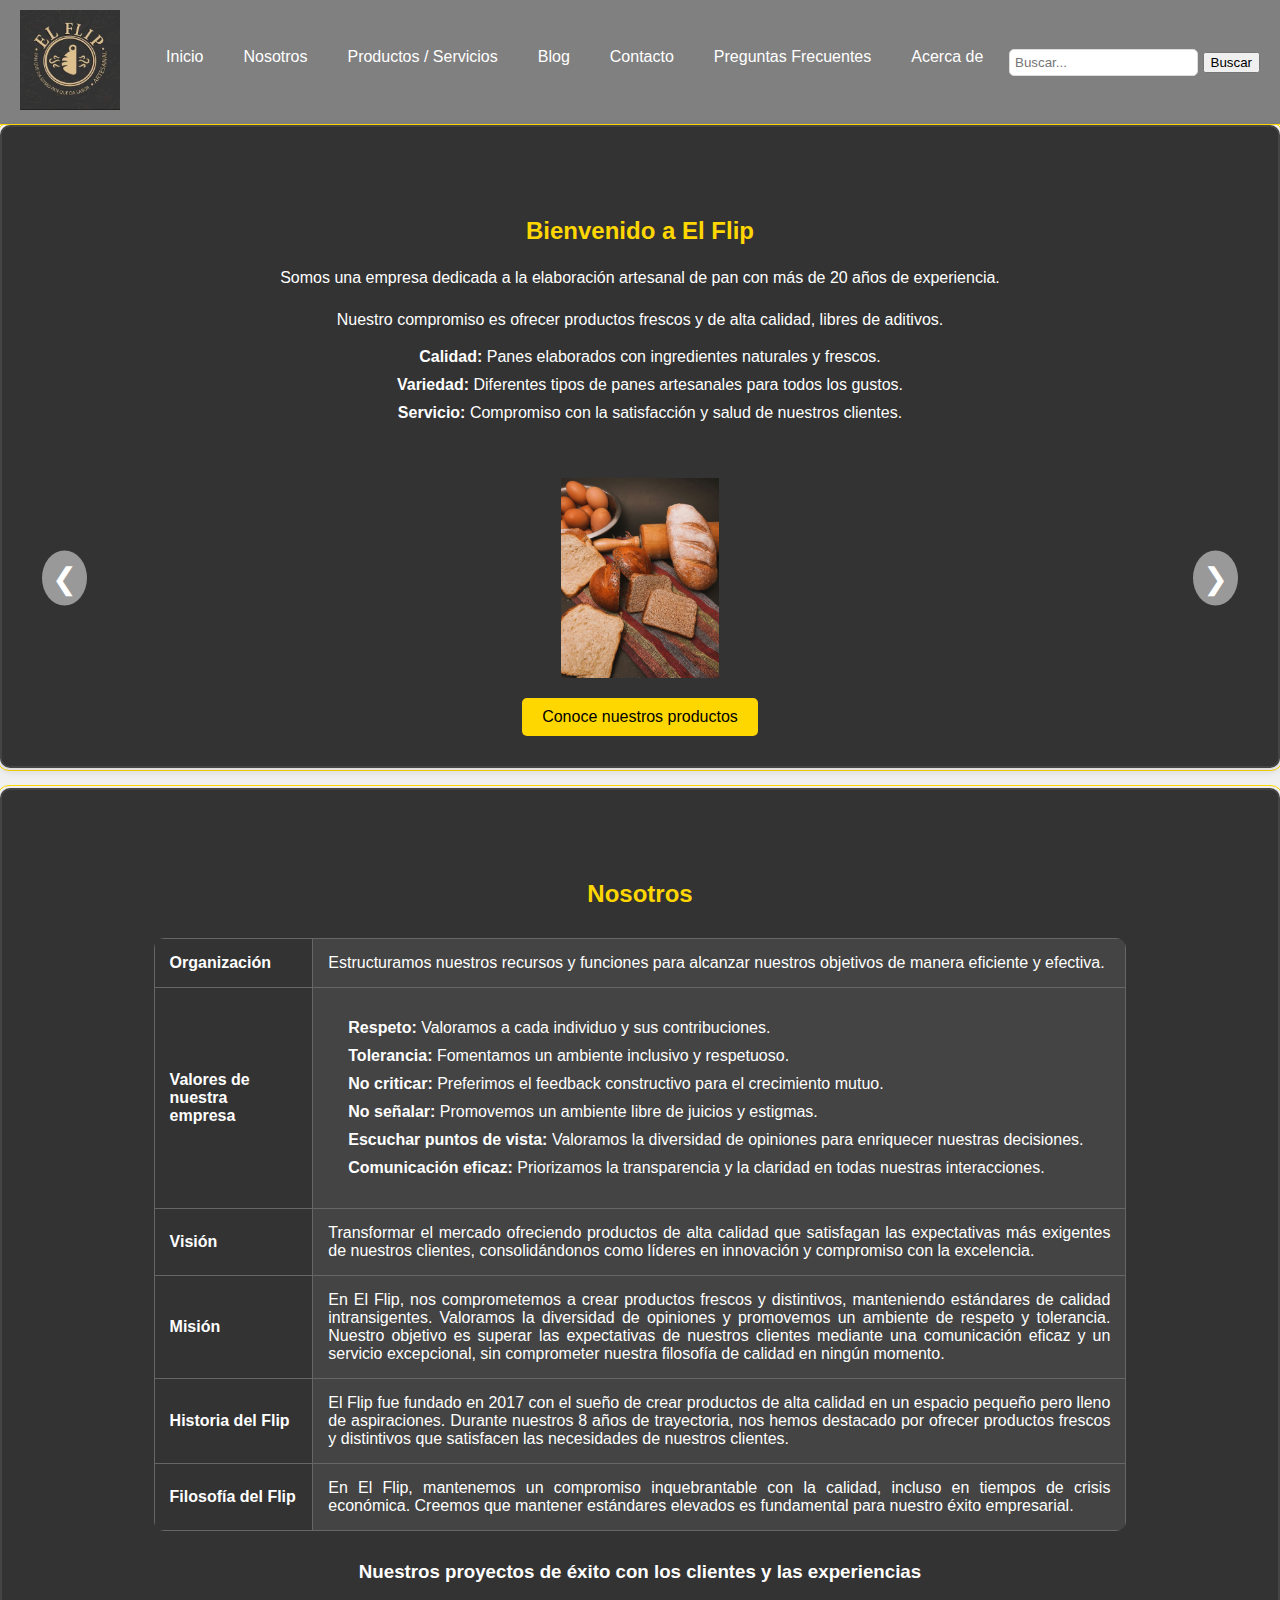
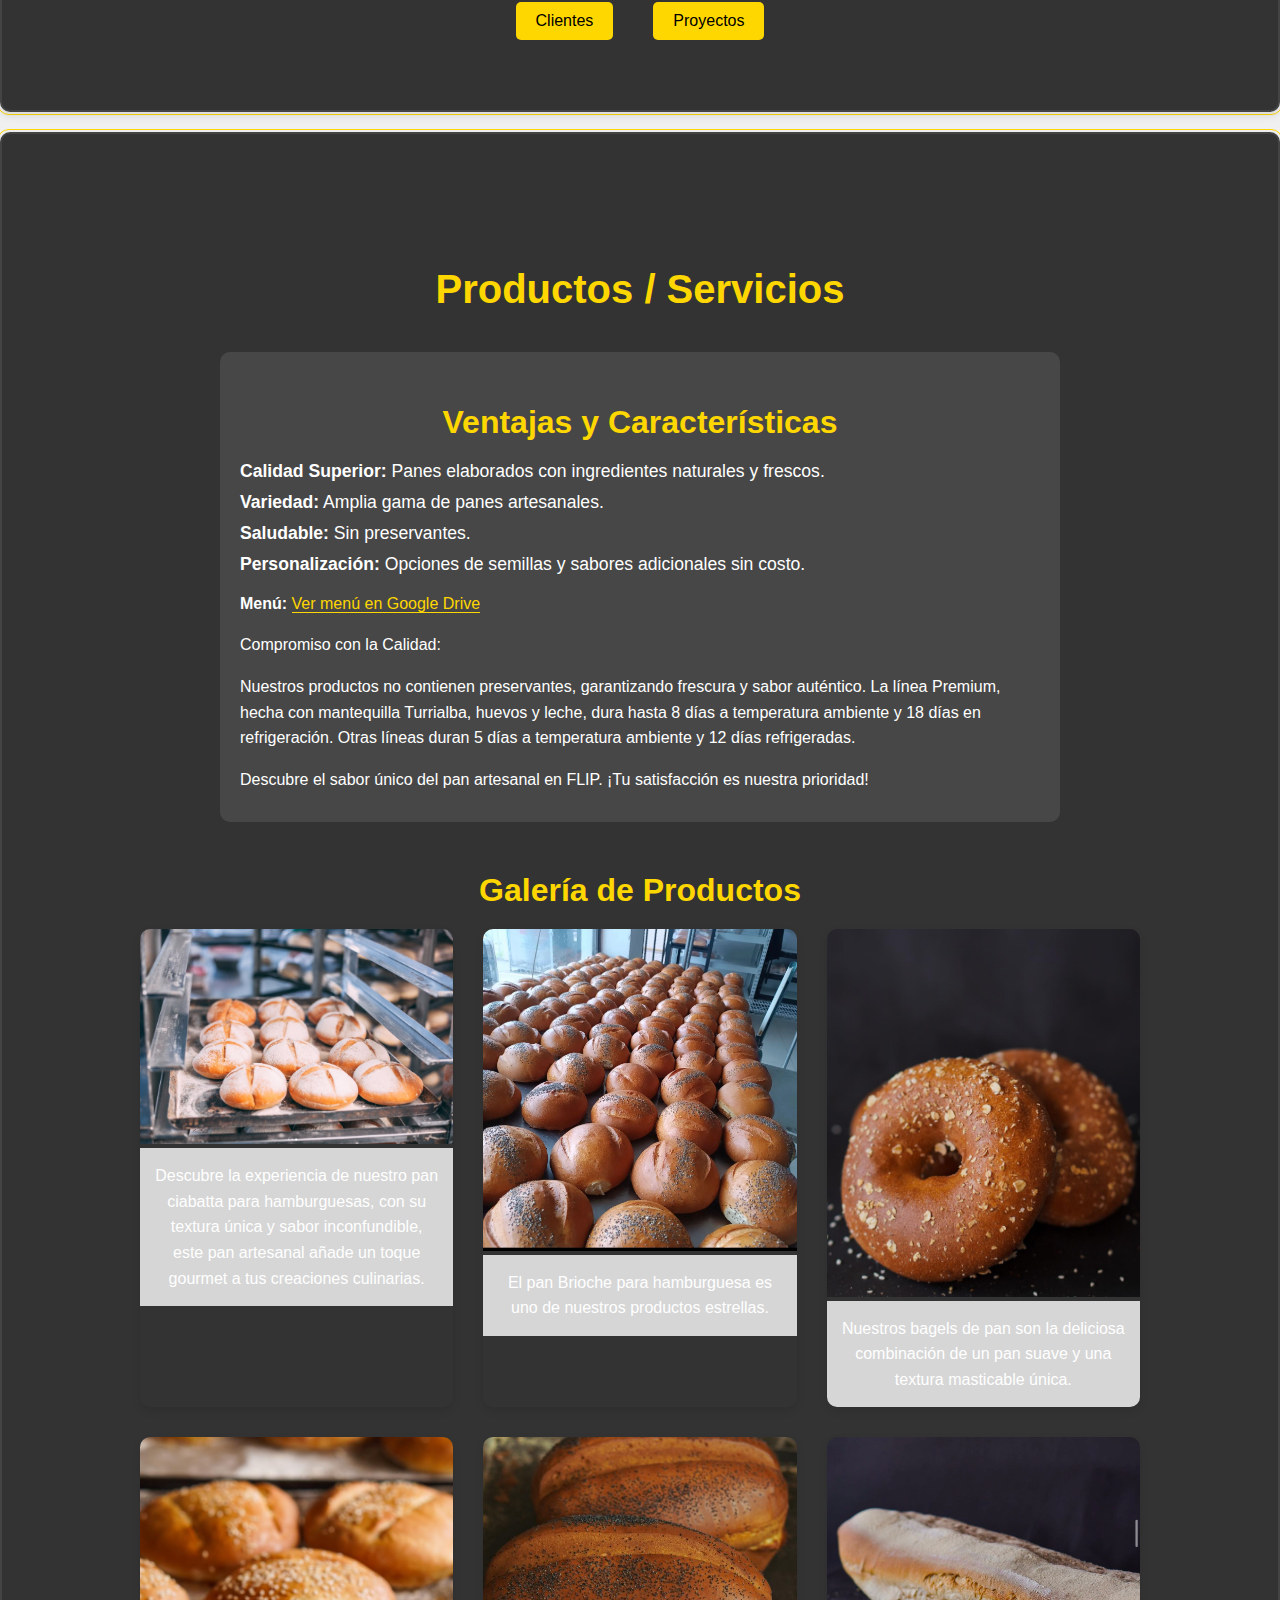
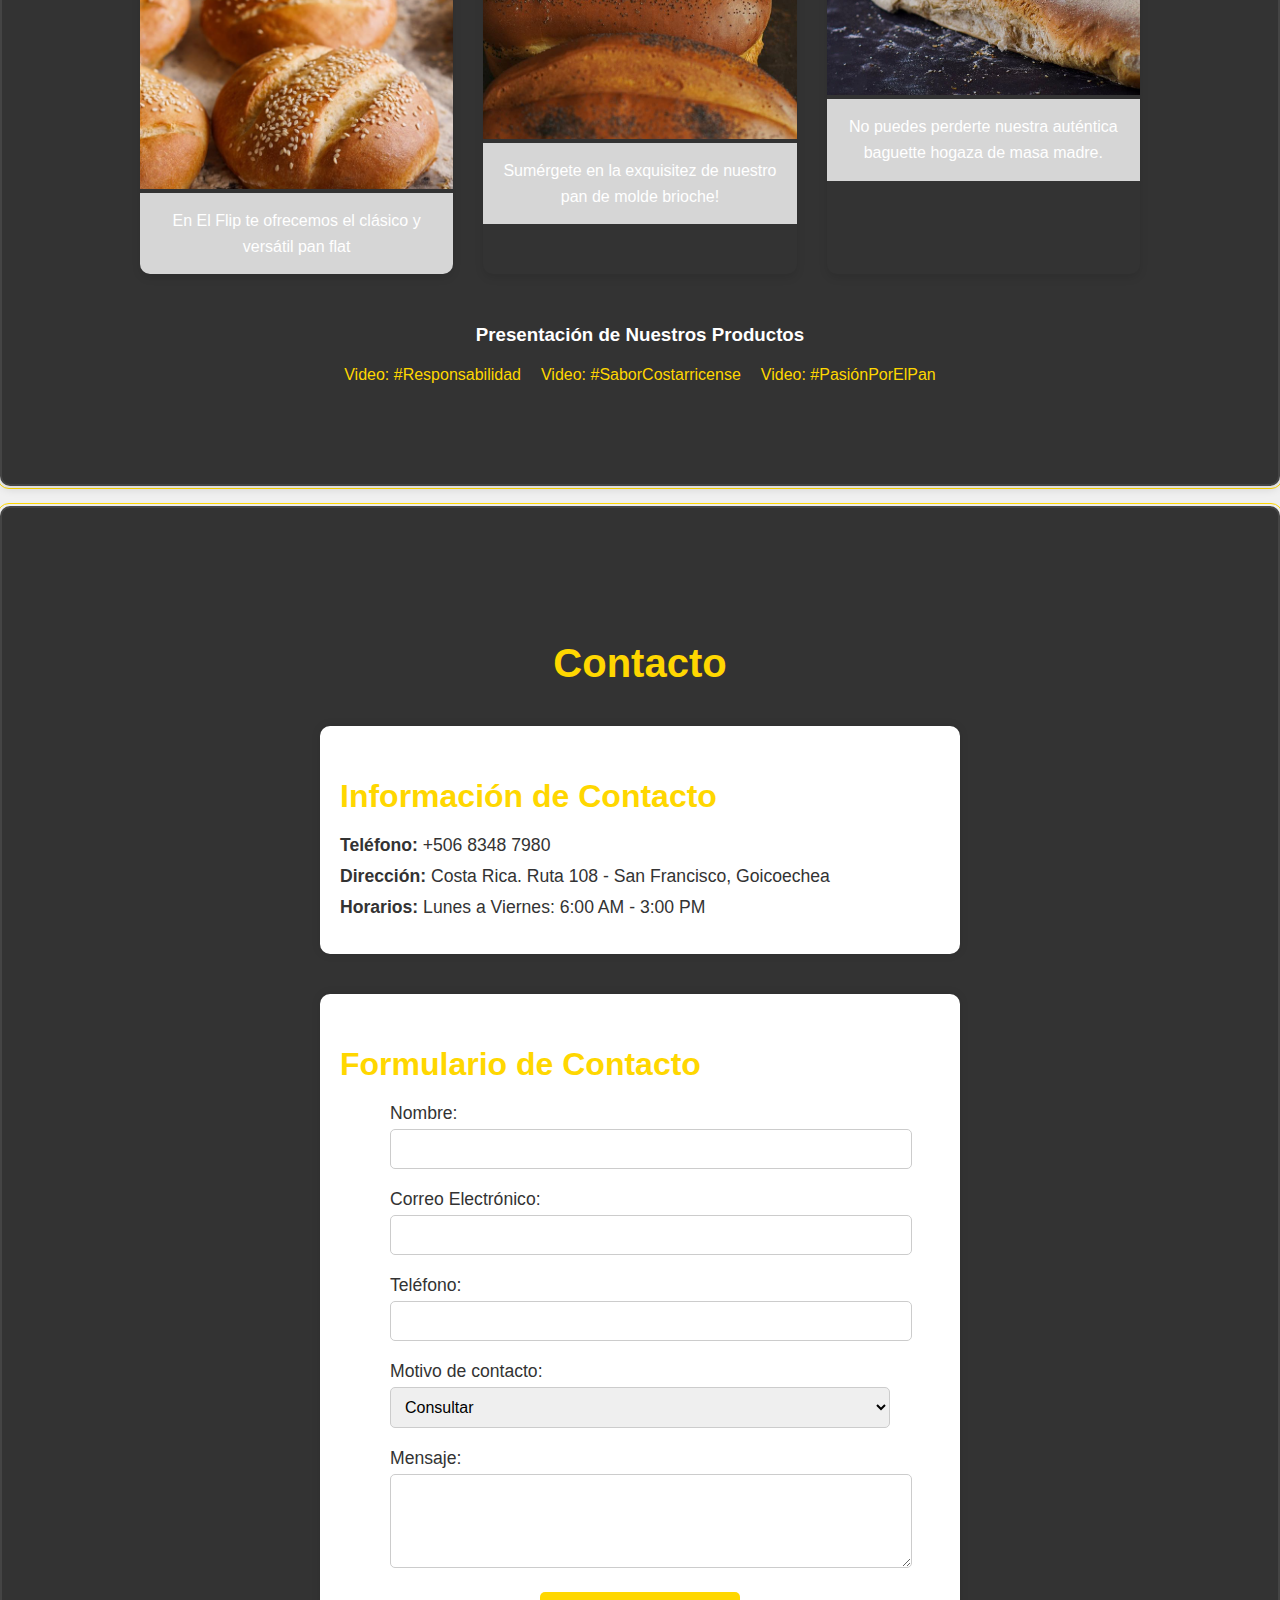
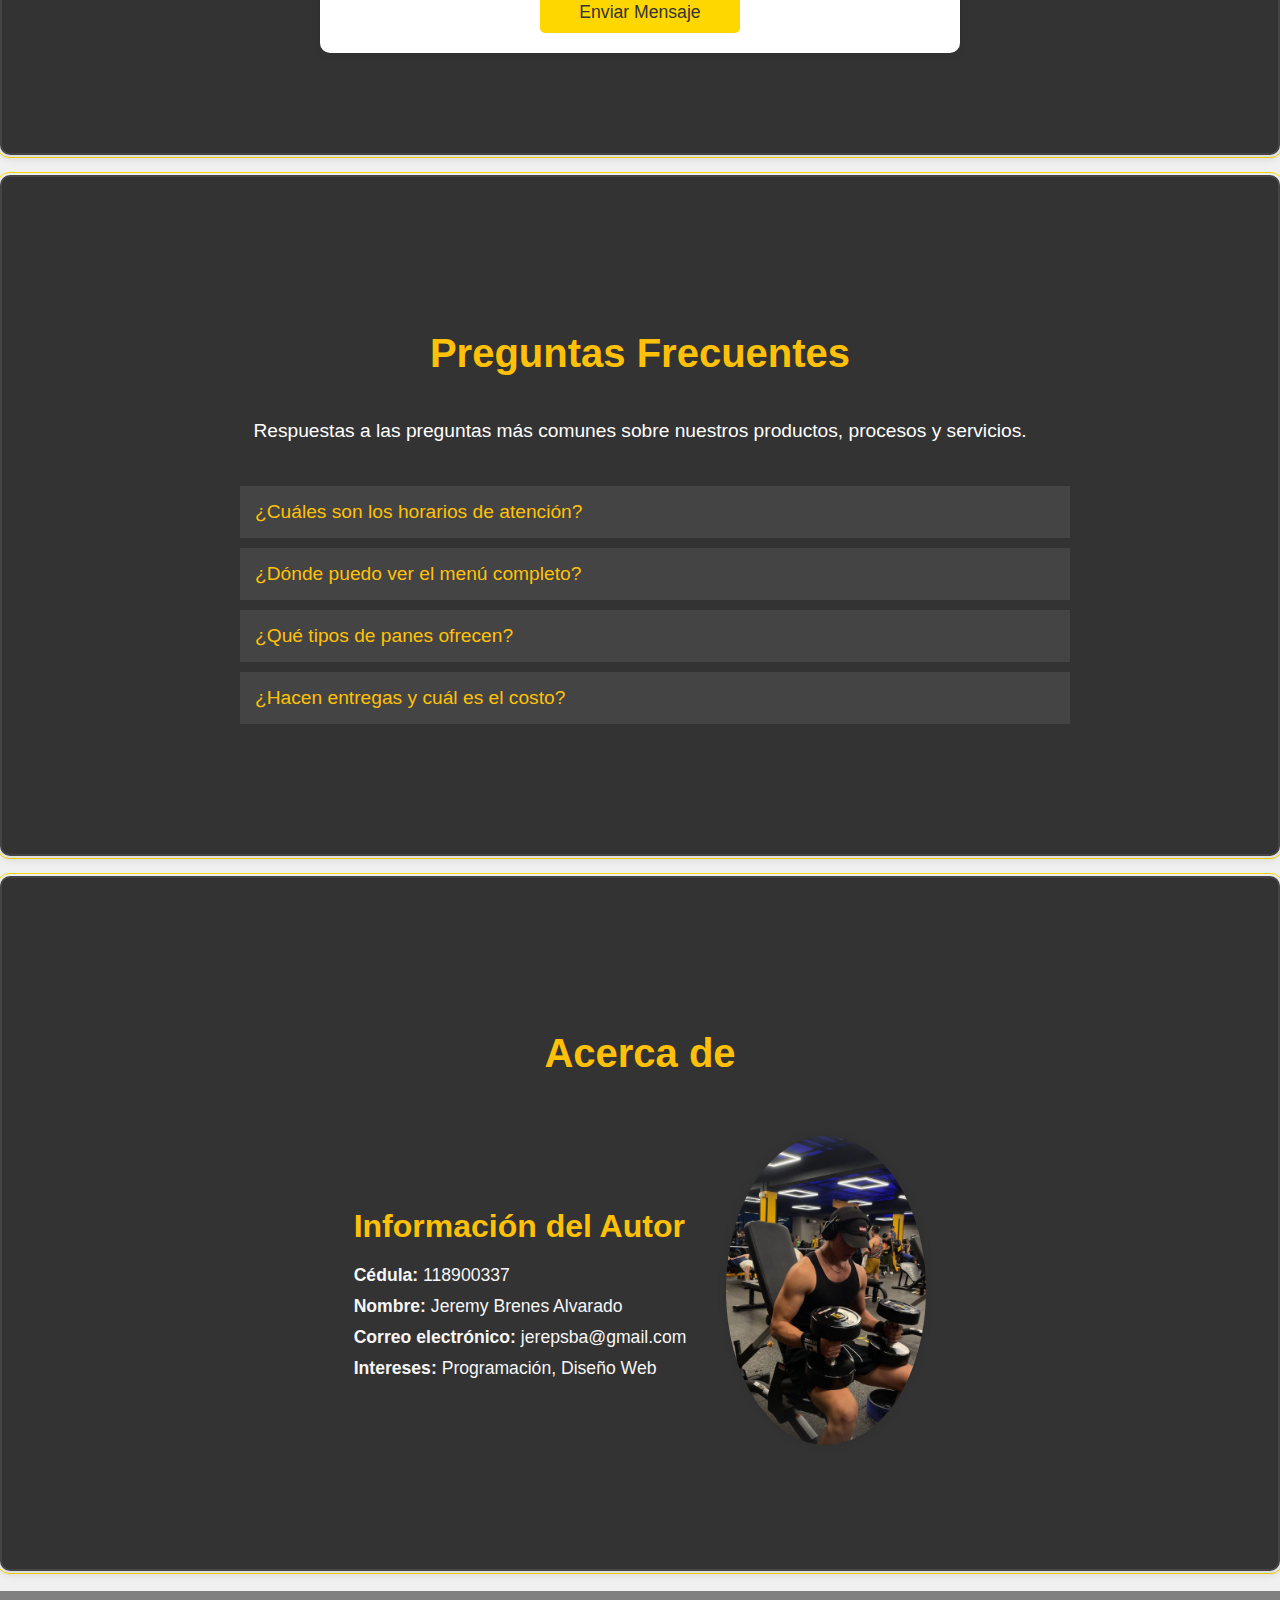
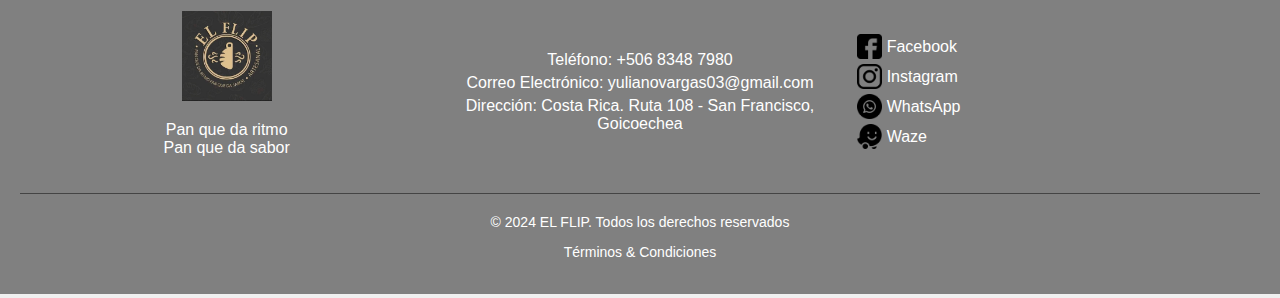
<file: index.html>
<!DOCTYPE html>
<html lang="es">
<head>
    <meta charset="UTF-8"> 
    <meta name="viewport" content="width=device-width, initial-scale=1.0"> 
    <title>El Flip</title> 
    <link rel="stylesheet" href="stylesPrincipalCont.css">
    <link rel="stylesheet" href="styleNosotros.css"> 
    <link rel="stylesheet" href="styleboton.css"> 
    <link rel="stylesheet" href="styleSlider.css"> 
    <link rel="stylesheet" href="stylePiePagina.css"> 
    <link rel="stylesheet" href="styleEncabezado.css"> 
    <link rel="stylesheet" href="styleProductosServicios.css"> 
    <link rel="stylesheet" href="styleContacto.css"> 
    <link rel="stylesheet" href="stylePreguntasFrecuentes.css"> 
    <link rel="stylesheet" href="styleAcercaDe.css"> 
</head>
<body>
    <!-- Encabezado de la pagina -->
    <header>
        <div class="logo">
            <img src="Logo.jpeg" alt="Logo El Flip"> 
        </div>
        <nav>
            <ul>
                <li><a href="index.html">Inicio</a></li> 
                <li><a href="#nosotros">Nosotros</a></li> 
                <li><a href="#productos">Productos / Servicios</a></li> 
                <li><a href="blog.html">Blog</a></li>
                <li><a href="#contacto">Contacto</a></li> 
                <li><a href="#preguntas-frecuentes">Preguntas Frecuentes</a></li> 
                <li><a href="#acerca-de">Acerca de</a></li>
            </ul>
        </nav>
       
        <!-- Barra de busqueda intentando que funcione con js como nos dijo la profe el miercoles pasado -->
        <div class="search-bar">
            <form id="searchForm">
                <input type="text" id="busqueda" placeholder="Buscar...">
                <button type="submit">Buscar</button>
            </form>
        </div>

    </header>

    <!-- Contenido principal de la pagina -->
   <main class="main-content">

    <!-- Sección "Inicio" -->
    <section id="inicio" class="section">
        <div class="container">

            <!-- Contenido principal de la seccion -->
            <div class="section-content">
                <h2>Bienvenido a El Flip</h2>
                <p>Somos una empresa dedicada a la elaboración artesanal de pan con más de 20 años de experiencia.</p>
                    <p> Nuestro compromiso es ofrecer productos frescos y de alta calidad, libres de aditivos.</p>
                <ul>
                    <li><strong>Calidad:</strong> Panes elaborados con ingredientes naturales y frescos.</li>
                    <li><strong>Variedad:</strong> Diferentes tipos de panes artesanales para todos los gustos.</li>
                    <li><strong>Servicio:</strong> Compromiso con la satisfacción y salud de nuestros clientes.</li>
                </ul>
            </div>
        </div>
    
        <!-- Slider de las imagenes -->
<div class="image-slider">
    <input type="radio" name="slider" id="slide1" class="slider-radio" checked>
    <input type="radio" name="slider" id="slide2" class="slider-radio">
    <input type="radio" name="slider" id="slide3" class="slider-radio">
    
    <div class="slides">
        <div class="slide">
            <img class="slider-image active" src="Captura de productos del flip.jpeg" alt="Captura de productos del flip">
        </div>
        <div class="slide">
            <img class="slider-image active " src="Producto Fresco.png" alt="Productos frescos del Flip">
        </div>
        
    </div>
    
    <!-- Las Flechas del slider -->
    <div class="slider-arrows">
        <label for="slide1" class="arrow prev">&#10094;</label>
        <label for="slide2" class="arrow next">&#10095;</label>
    </div>
</div>
        <!-- Contenedor del boton, esto me va mandar de una vez a los productos, es una estrategia ya que las personas quieren ver los prudctos de una vez -->
        <div class="btn-container">
            <a href="#productos" class="btn">Conoce nuestros productos</a>
        </div>
    </section>


 <!-- Seccion "Nosotros" -->
 <section id="nosotros" class="section">
    <div class="container">
        <div class="section-content">
            <h2>Nosotros</h2>
            <div class="table-container">
                <table class="info-table">
                    <tr>
                        <th>Organización</th>
                        <td>Estructuramos nuestros recursos y funciones para alcanzar nuestros objetivos de manera eficiente y efectiva.</td>
                    </tr>
                    <tr>
                        <th>Valores de nuestra empresa</th>
                        <td>
                            <ul>
                                <li><strong>Respeto:</strong> Valoramos a cada individuo y sus contribuciones.</li>
                                <li><strong>Tolerancia:</strong> Fomentamos un ambiente inclusivo y respetuoso.</li>
                                <li><strong>No criticar:</strong> Preferimos el feedback constructivo para el crecimiento mutuo.</li>
                                <li><strong>No señalar:</strong> Promovemos un ambiente libre de juicios y estigmas.</li>
                                <li><strong>Escuchar puntos de vista:</strong> Valoramos la diversidad de opiniones para enriquecer nuestras decisiones.</li>
                                <li><strong>Comunicación eficaz:</strong> Priorizamos la transparencia y la claridad en todas nuestras interacciones.</li>
                            </ul>
                        </td>
                    </tr>
                    <tr>
                        <th>Visión</th>
                        <td>Transformar el mercado ofreciendo productos de alta calidad que satisfagan las expectativas más exigentes de nuestros clientes, consolidándonos como líderes en innovación y compromiso con la excelencia.</td>
                    </tr>
                    <tr>
                        <th>Misión</th>
                        <td>En El Flip, nos comprometemos a crear productos frescos y distintivos, manteniendo estándares de calidad intransigentes. Valoramos la diversidad de opiniones y promovemos un ambiente de respeto y tolerancia. Nuestro objetivo es superar las expectativas de nuestros clientes mediante una comunicación eficaz y un servicio excepcional, sin comprometer nuestra filosofía de calidad en ningún momento.</td>
                    </tr>
                    <tr>
                        <th>Historia del Flip</th>
                        <td>El Flip fue fundado en 2017 con el sueño de crear productos de alta calidad en un espacio pequeño pero lleno de aspiraciones. Durante nuestros 8 años de trayectoria, nos hemos destacado por ofrecer productos frescos y distintivos que satisfacen las necesidades de nuestros clientes.</td>
                    </tr>
                    <tr>
                        <th>Filosofía del Flip</th>
                        <td>En El Flip, mantenemos un compromiso inquebrantable con la calidad, incluso en tiempos de crisis económica. Creemos que mantener estándares elevados es fundamental para nuestro éxito empresarial.</td>
                    </tr>
                </table>
            </div>

            <div class="video-container">
                <h3> Nuestros proyectos de éxito con los clientes y las experiencias </h3>  
                <div class="video-links">
                    <a href="https://www.instagram.com/reel/C3B2lqEubk6/?utm_source=ig_web_copy_link&igsh=MzRlODBiNWFlZA==" target="_blank">Clientes</a>
                    <a href="https://www.instagram.com/reel/CvEDqtHuiAC/?utm_source=ig_web_copy_link&igsh=MzRlODBiNWFlZA==" target="_blank">Proyectos</a>
                </div>
            </div>
        </div>
    </div>
</section>

 <!-- Seccion "Productos / Servicios" -->
<section id="productos" class="section">
    <div class="container">
        <div class="section-content">
            <h2>Productos / Servicios</h2>

 <!-- Ventajas y características -->
<div class="ventajas-caracteristicas">
    <h3>Ventajas y Características</h3>
    <ul>
        <li><strong>Calidad Superior:</strong> Panes elaborados con ingredientes naturales y frescos.</li>
        <li><strong>Variedad:</strong> Amplia gama de panes artesanales.</li>
        <li><strong>Saludable:</strong> Sin preservantes.</li>
        <li><strong>Personalización:</strong> Opciones de semillas y sabores adicionales sin costo.</li>
    </ul>

    <p><strong>Menú:</strong> <a href="https://drive.google.com/file/d/1MOaRoX9Em2TkPzlKgi9CXBqQPvq-g2Xu/view" target="_blank">Ver menú en Google Drive</a></p>
    
    <p>Compromiso con la Calidad:</p>
    <p>Nuestros productos no contienen preservantes, garantizando frescura y sabor auténtico. La línea Premium, hecha con mantequilla Turrialba, huevos y leche, dura hasta 8 días a temperatura ambiente y 18 días en refrigeración. Otras líneas duran 5 días a temperatura ambiente y 12 días refrigeradas.</p>
    <p>Descubre el sabor único del pan artesanal en FLIP. ¡Tu satisfacción es nuestra prioridad!</p>
</div>

            <!-- Galeria de imagenes -->
            <div class="galeria">
                <h3>Galería de Productos</h3>
                <div class="grid-container">
                    <div class="item">
                        <img src="Pan Ciabatta.png" alt="Producto 1">
                        <p>Descubre la experiencia de nuestro pan ciabatta para hamburguesas, con su textura única y sabor inconfundible, este pan artesanal añade un toque gourmet a tus creaciones culinarias.</p>
                       
                    </div>
                    <div class="item">
                        <img src="Pan Brioche Especial.jpeg" alt="Producto 2">
                        <p>El pan Brioche para hamburguesa es uno de nuestros productos estrellas. </p>
                       
                    </div>
                    <div class="item">
                        <img src="Pan Bagels.png" alt="Producto 3">
                        <p>Nuestros bagels de pan son la deliciosa combinación de un pan suave y una textura masticable única.</p>
                    </div>
                    <div class="item">
                        <img src="Pan Flat.png" alt="Producto 4">
                        <p>En El Flip te ofrecemos  el clásico y versátil pan flat</p>
                    </div>
                    <div class="item">
                        <img src="Molde Brioche.png" alt="Producto 5">
                        <p>Sumérgete en la exquisitez de nuestro pan de molde brioche! </p>
                    </div>
                    <div class="item">
                        <img src="Baguette hogaza Masa madre.jpeg" alt="Producto 6">
                        <p>No puedes perderte nuestra auténtica baguette hogaza de masa madre. </p>
                    </div>
                </div>
            </div>

            <!-- Enlace a video de presentacion -->
            <div class="video-presentacion">
                <h3>Presentación de Nuestros Productos</h3>
                <div class="links">
                    <a href="https://www.instagram.com/reel/Cytlu7ERIu_/?utm_source=ig_web_copy_link&igsh=MzRlODBiNWFlZA==" target="_blank">
                      
                        Video: #Responsabilidad
                    </a>
                    <a href="https://www.instagram.com/reel/CxqbQSpuvgD/?utm_source=ig_web_copy_link&igsh=MzRlODBiNWFlZA==" target="_blank">
                       
                        Video: #SaborCostarricense
                    </a>
                    <a href="https://www.instagram.com/reel/Cw-PFvEIOt8/?utm_source=ig_web_copy_link&igsh=MzRlODBiNWFlZA==" target="_blank">
                       
                        Video: #PasiónPorElPan 
                    </a>
                </div>
            </div>
        </div>
    </div>
</section>


    <!-- Seccion "Contacto" -->
    <section id="contacto" class="section">
        <div class="container">
            <div class="section-content">
                <h2>Contacto</h2>

                    <!-- Informacion de contacto -->
                <div class="informacion-contacto">
                    <h3>Información de Contacto</h3>
                    <ul>
                        <li><strong>Teléfono:</strong> +506 8348 7980</li>
                        <li><strong>Dirección:</strong> Costa Rica. Ruta 108 - San Francisco, Goicoechea</li>
                        <li><strong>Horarios:</strong> Lunes a Viernes: 6:00 AM - 3:00 PM</li>
                    </ul>
                </div>  

                <!-- Formulario de contacto --> 
                <div class="formulario-contacto">
                    <h3>Formulario de Contacto</h3>
                    <form action="#" method="POST">  <!-- El form inicia el formulario, el acticion es para donde va el formulario y el metodo POST es para enviar de manera segura  --> 
                        <div class="input-group">
                            <label for="nombre">Nombre:</label>
                            <input type="text" id="nombre" name="nombre" required>
                        </div>
                        <div class="input-group">
                            <label for="email">Correo Electrónico:</label>
                            <input type="email" id="email" name="email" required>
                        </div>
                        <div class="input-group">
                            <label for="telefono">Teléfono:</label>
                            <input type="tel" id="telefono" name="telefono">
                        </div>
                        <div class="input-group">
                            <label for="motivo">Motivo de contacto:</label>
                            <select id="motivo" name="motivo" required>
                                <option value="consulta">Consultar </option>
                                <option value="soporte">Buscar trabajo</option>
                                <option value="comentarios">Comentarios</option>
                                <option value="otro">Otro</option>
                            </select>
                        </div>

                        <div class="input-group">
                            <label for="mensaje">Mensaje:</label>  <!-- El ROWS 4 define la altura del cammpo --> 
                            <textarea id="mensaje" name="mensaje" rows="4" required></textarea>
                        </div>

                        <button type="submit">Enviar Mensaje</button>  <!-- El SUBMIT indica que este botón enviará el formulario cuando sea presionado--> 
                    </form>
                </div>
            </div>
        </div>
    </section>


   <!-- Seccion "Preguntas Frecuentes" -->
<section id="preguntas-frecuentes" class="section">
    <div class="container">
        <div class="section-content">
            <h2>Preguntas Frecuentes</h2>
            <p>Respuestas a las preguntas más comunes sobre nuestros productos, procesos y servicios.</p>

            <!-- Aqui vamos a usar un acordeon de Preguntas Frecuentes -->
            <div class="faq-accordion">
                <div class="faq-item">
                    <input type="checkbox" id="faq1">
                    <label class="faq-question" for="faq1">¿Cuáles son los horarios de atención?</label>
                    <div class="faq-answer">
                        <p>Atendemos de Lunes a Viernes, de 9:00 AM a 5:00 PM.</p>
                    </div>
                </div>
                <div class="faq-item">
                    <input type="checkbox" id="faq2">
                    <label class="faq-question" for="faq2">¿Dónde puedo ver el menú completo?</label>
                    <div class="faq-answer">
                        <p>Puedes ver nuestro menú completo en nuestro <a href="https://drive.google.com/file/d/1MOaRoX9Em2TkPzlKgi9CXBqQPvq-g2Xu/view" target="_blank">Google Drive</a>.</p>
                    </div>
                </div>
                <div class="faq-item">
                    <input type="checkbox" id="faq3">
                    <label class="faq-question" for="faq3">¿Qué tipos de panes ofrecen?</label>
                    <div class="faq-answer">
                        <p>Ofrecemos una amplia gama de panes artesanales incluyendo brioche, pan de papa, pan integral, masa madre y más.</p>
                    </div>
                </div>
                <div class="faq-item">
                    <input type="checkbox" id="faq4">
                    <label class="faq-question" for="faq4">¿Hacen entregas y cuál es el costo?</label>
                    <div class="faq-answer">
                        <p>Hacemos entregas a domicilio con un costo adicional que depende de la distancia y el tamaño del pedido.</p>
                    </div>
                </div>
            </div>
        </div>
    </div>
</section>



  <!-- Seccion "Acerca de" -->
<section id="acerca-de" class="section">
    <div class="container">
        <div class="section-content">
            <h2>Acerca de</h2>

            <!-- Información Mia -->
            <div class="informacion-autor">
                <div class="autor-info">
                    <h3>Información del Autor</h3>
                    <ul>
                        <li><strong>Cédula:</strong> 118900337</li>
                        <li><strong>Nombre:</strong> Jeremy Brenes Alvarado</li>
                        <li><strong>Correo electrónico:</strong> jerepsba@gmail.com</li>
                        <li><strong>Intereses:</strong> Programación, Diseño Web</li>
                    </ul>
                </div>

                <!-- Foto de mi  -->
                <div class="autor-foto">
                    <img src="Yo.png" alt="Fotografía de Jeremy Brenes Alvarado">
                </div>
            </div>
        </div>
    </div>
</section>
</section>



</main>

    <!-- Pie de pagina -->
    <footer>
        <div class="footer-content">
            <div class="logo-footer">
                <img src="Logo.jpeg" alt="Logo El Flip">
                <p>Pan que da ritmo<br>Pan que da sabor</p>
            </div>
            <div class="contact-info">
                <p>Teléfono: +506 8348 7980</p> 
                <p>Correo Electrónico: yulianovargas03@gmail.com</p> 
                <p>Dirección: </a>Costa Rica. Ruta 108 - San Francisco, Goicoechea</p> 
            </div>
            <div class="social-media">
                <a href="https://www.facebook.com/elflipcr?mibextid=LQQJ4d" target="_blank"><img src="facebook.png" alt="Facebook" class="social-icon"> Facebook</a>
                <a href="https://www.instagram.com/elflip506/" target="_blank"><img src="logotipo-de-instagram.png" alt="Instagram" class="social-icon"> Instagram</a>
                <a href="https://wa.me/50683487980" target="_blank"><img src="whatsApp.png" alt="WhatsApp" class="social-icon"> WhatsApp</a>
                <a href="https://waze.com/ul?ll=9.94071,-84.07328&navigate=yes" target="_blank"> <img src="waze.png" alt="Waze" class="social-icon"> Waze </a>
            </div>
        </div>
        <div class="footer-bottom">
            <p>&copy; 2024 EL FLIP. Todos los derechos reservados </p> 
            <p>Términos & Condiciones </p> 
           
        </div>
    </footer>

    <script src="script.js"></script>

</body>
</html>
</file>
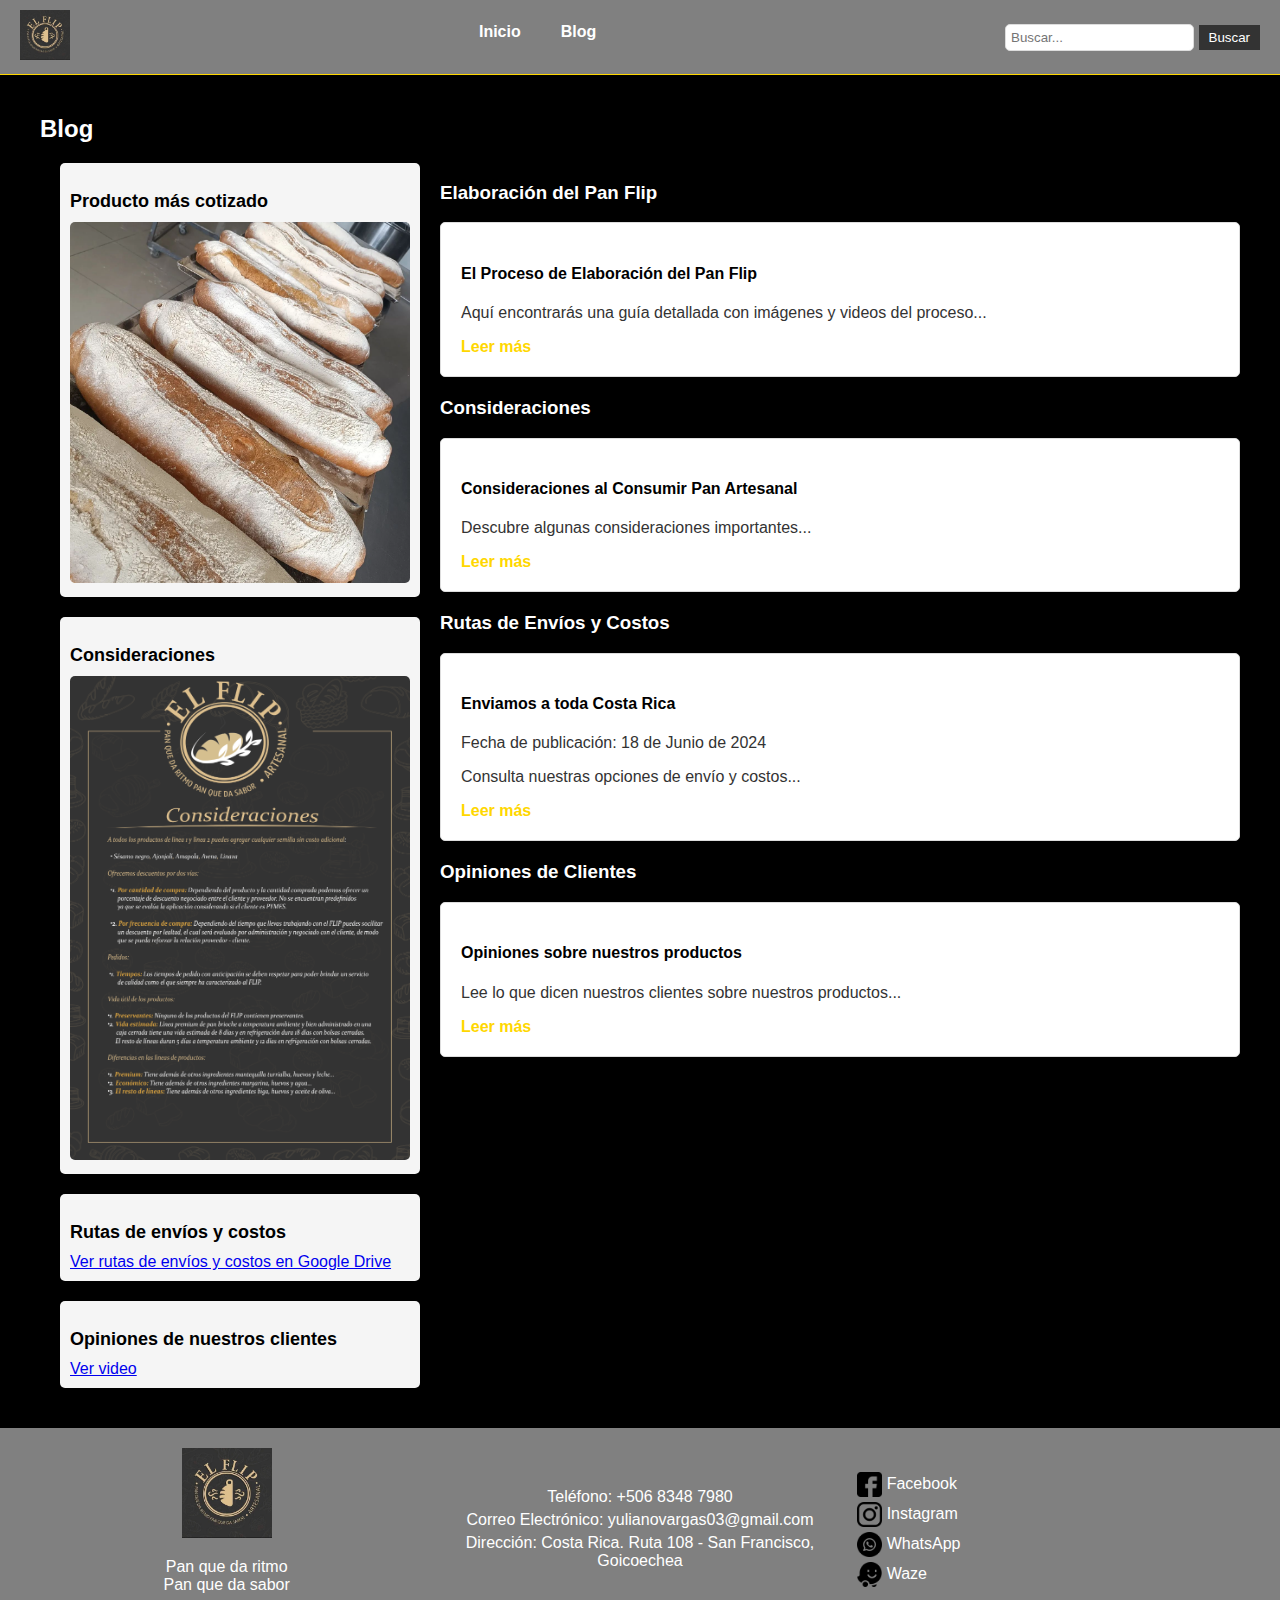
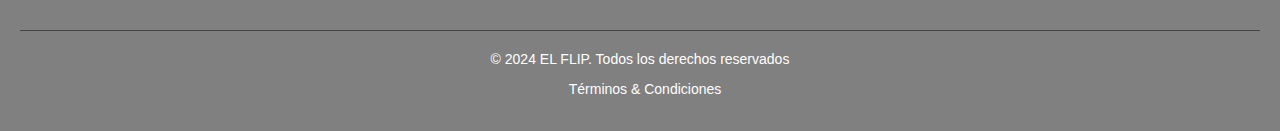
<file: blog.html>
<!DOCTYPE html>
<html lang="es">
<head>
    <meta charset="UTF-8">
    <meta name="viewport" content="width=device-width, initial-scale=1.0">
    <title>Blog - El Flip</title>
    <link rel="stylesheet" href="stylesPrincipalCont.css">
    <link rel="stylesheet" href="stylesBlog.css">
    <link rel="stylesheet" href="stylePiePagina.css">
    <link rel="stylesheet" href="styleEncabezado.css">
   
</head>
<body>
    <!-- Encabezado de la pag -->
    <header>
        <div class="logo">
            <img src="Logo.jpeg" alt="Logo El Flip">
        </div>
        <nav>
            <ul>
                <li><a href="index.html">Inicio</a></li>
                <li><a href="blog.html">Blog</a></li>
                
            </ul>
        </nav>
        <!-- la misma barra de busqueda  -->
        <div class="search-bar">
            <form id="searchForm">
                <input type="text" id="busqueda" placeholder="Buscar...">
                <button type="submit">Buscar</button>
            </form>
        </div>
    </header>

   <!-- Contenido Principal (Blog) -->
   <main class="main-content">


    <section class="blog-section">
        <div class="container">
            <h2>Blog</h2>
            <div class="content-wrapper">
              
                <!-- Barra Lateral -->
                <aside class="sidebar">
                    <div class="sidebar-section">
                        <h3>Producto más cotizado</h3>
                        <a href="https://www.instagram.com/reel/CtUjIyLOyCH/?utm_source=ig_web_copy_link&igsh=MzRlODBiNWFlZA==" target="_blank">
                            <img src="MasaMadre2.png" alt="Producto más cotizado">
                        </a>
                    </div>
                    <div class="sidebar-section">
                        <h3>Consideraciones</h3>
                        <img src="Consideraciones.png" alt="Consideraciones">
                    </div>
                    <div class="sidebar-section">
                        <h3>Rutas de envíos y costos</h3>
                        <a href="https://drive.google.com/file/d/1MOaRoX9Em2TkPzlKgi9CXBqQPvq-g2Xu/view" target="_blank">
                            Ver rutas de envíos y costos en Google Drive
                        </a>
                    </div>
                    
                    <div class="sidebar-section">
                        <h3>Opiniones de nuestros clientes</h3>
                        <a href="https://www.instagram.com/reel/CudKHJ2uttt/?utm_source=ig_web_copy_link&igsh=MzRlODBiNWFlZA==" target="_blank">
                            Ver video 
                        </a>
                    </div>
                </aside>
                

                <!-- Articulos de Blog. El <article> encapsula toda la informacion relacionada con un unico post de blog, lo que lo hace facil de identificar -->
                <div class="blog-content">
                    <section id="elaboracion-pan">
                        <h3>Elaboración del Pan Flip</h3>
                        <article class="blog-post">
                            <h4>El Proceso de Elaboración del Pan Flip</h4>
                            <p>Aquí encontrarás una guía detallada con imágenes y videos del proceso...</p>
                            <a href="categoriaElaboracionBlog.html" class="read-more">Leer más</a>
                        </article>
                    </section>

                    <section id="consideraciones">
                        <h3>Consideraciones</h3>
                        <article class="blog-post">
                            <h4>Consideraciones al Consumir Pan Artesanal</h4>
                            <p>Descubre algunas consideraciones importantes...</p>
                            <a href="categoriaConsiBlog.html" class="read-more">Leer más</a>
                        </article>
                    </section>

                    <section id="rutas-envio">
                        <h3>Rutas de Envíos y Costos</h3>
                        <article class="blog-post">
                            <h4>Enviamos a toda Costa Rica</h4>
                            <p>Fecha de publicación: <time datetime="2024-06-18">18 de Junio de 2024</time></p>
                            <p>Consulta nuestras opciones de envío y costos...</p>
                            <a href="categoriaRutasBlog.html" class="read-more">Leer más</a>
                        </article>
                    </section>

                    <section id="opiniones">
                        <h3>Opiniones de Clientes</h3>
                        <article class="blog-post">
                            <h4>Opiniones sobre nuestros productos</h4>
                            <p>Lee lo que dicen nuestros clientes sobre nuestros productos...</p>
                            <a href="categoriaOpinionesBlog.html" class="read-more">Leer más</a>
                        </article>
                    </section>
                </div>
            </div>
        </div>
    </section>
</main>


    <!-- Pie de pag siempre el moismo -->
    <footer>
        <div class="footer-content">
            <div class="logo-footer">
                <img src="Logo.jpeg" alt="Logo El Flip">
                <p>Pan que da ritmo<br>Pan que da sabor</p>
            </div>
            <div class="contact-info">
                <p>Teléfono: +506 8348 7980</p>
                <p>Correo Electrónico: yulianovargas03@gmail.com</p>
                <p>Dirección: Costa Rica. Ruta 108 - San Francisco, Goicoechea</p>
            </div>
            <div class="social-media">
                <a href="https://www.facebook.com/elflipcr?mibextid=LQQJ4d" target="_blank"><img src="facebook.png" alt="Facebook" class="social-icon"> Facebook</a>
                <a href="https://www.instagram.com/elflip506/" target="_blank"><img src="logotipo-de-instagram.png" alt="Instagram" class="social-icon"> Instagram</a>
                <a href="https://wa.me/50683487980" target="_blank"><img src="whatsApp.png" alt="WhatsApp" class="social-icon"> WhatsApp</a>
                <a href="https://waze.com/ul?ll=9.94071,-84.07328&navigate=yes" target="_blank"><img src="waze.png" alt="Waze" class="social-icon"> Waze</a>
            </div>
        </div>
        <div class="footer-bottom">
            <p>&copy; 2024 EL FLIP. Todos los derechos reservados</p>
            <p><a href="#">Términos & Condiciones</a></p>
        </div>
    </footer>
    <script src="script.js"></script>
</body>
</html>
</file>
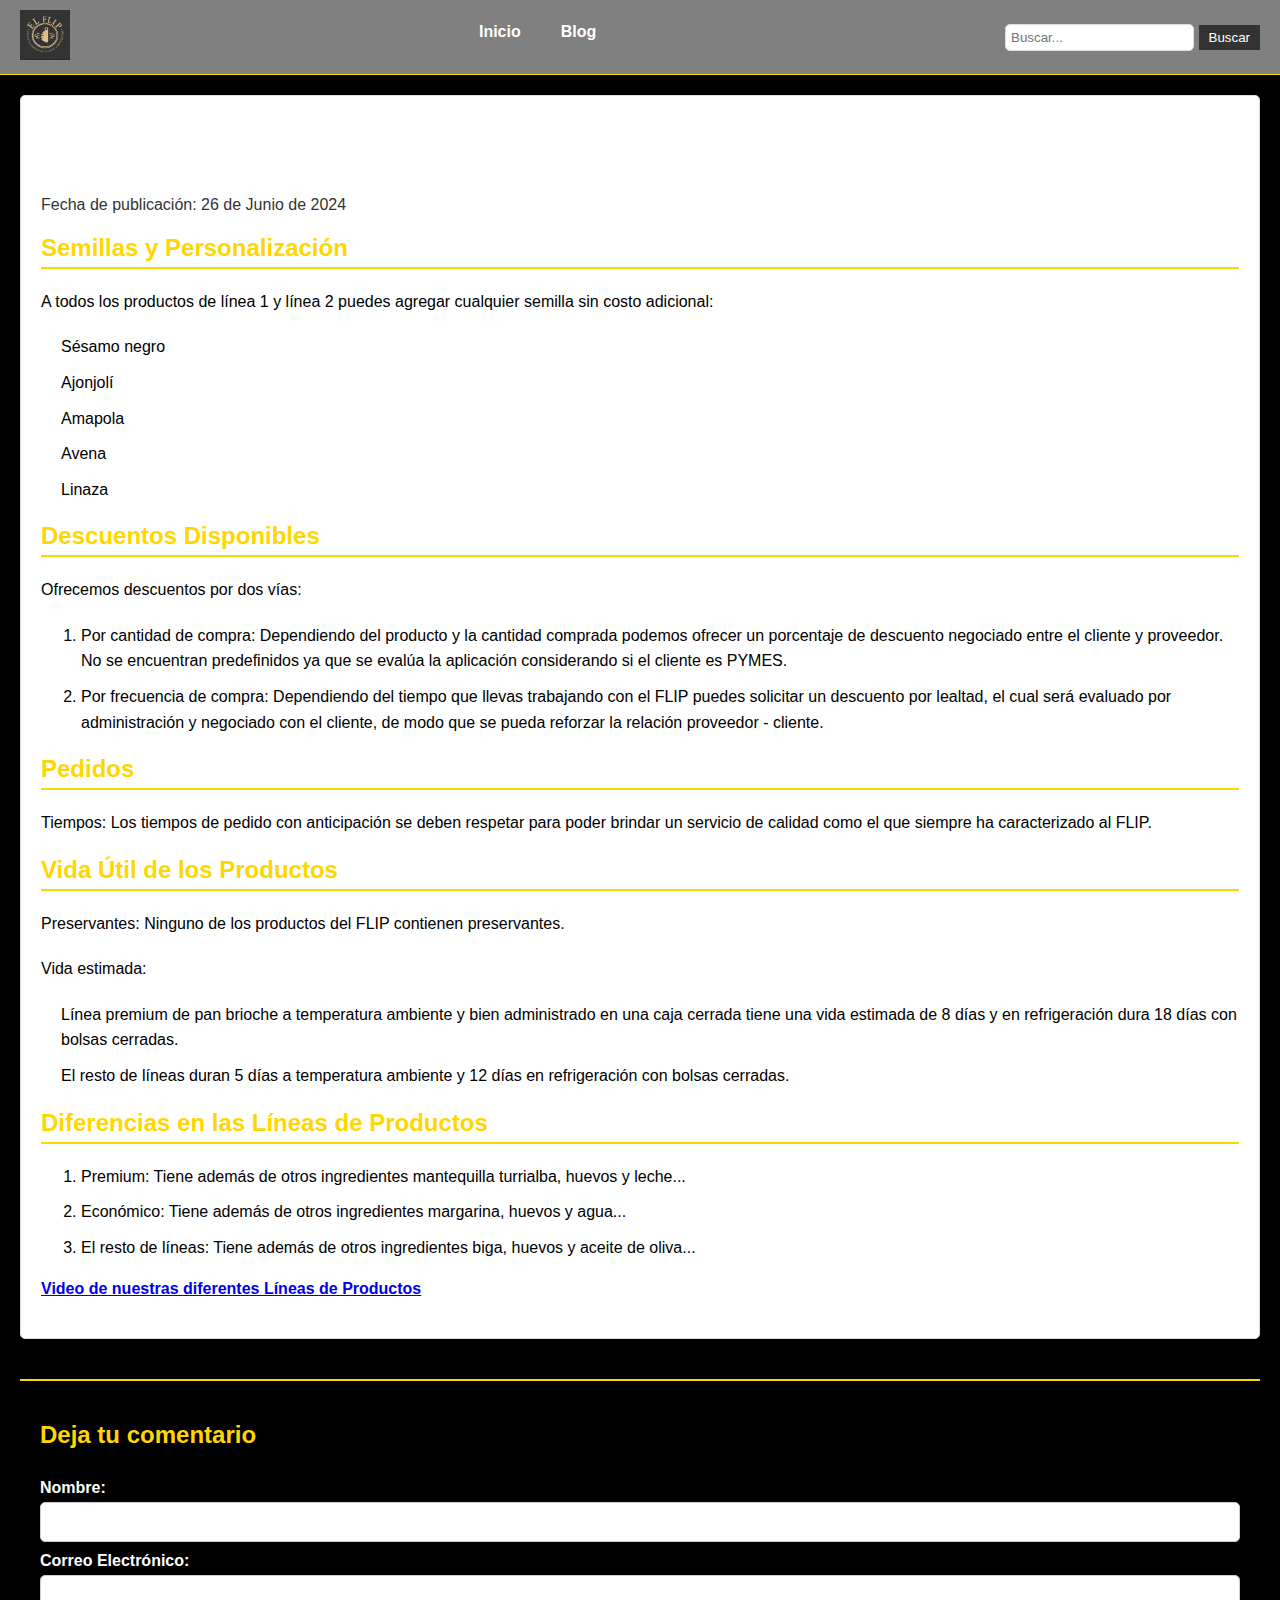
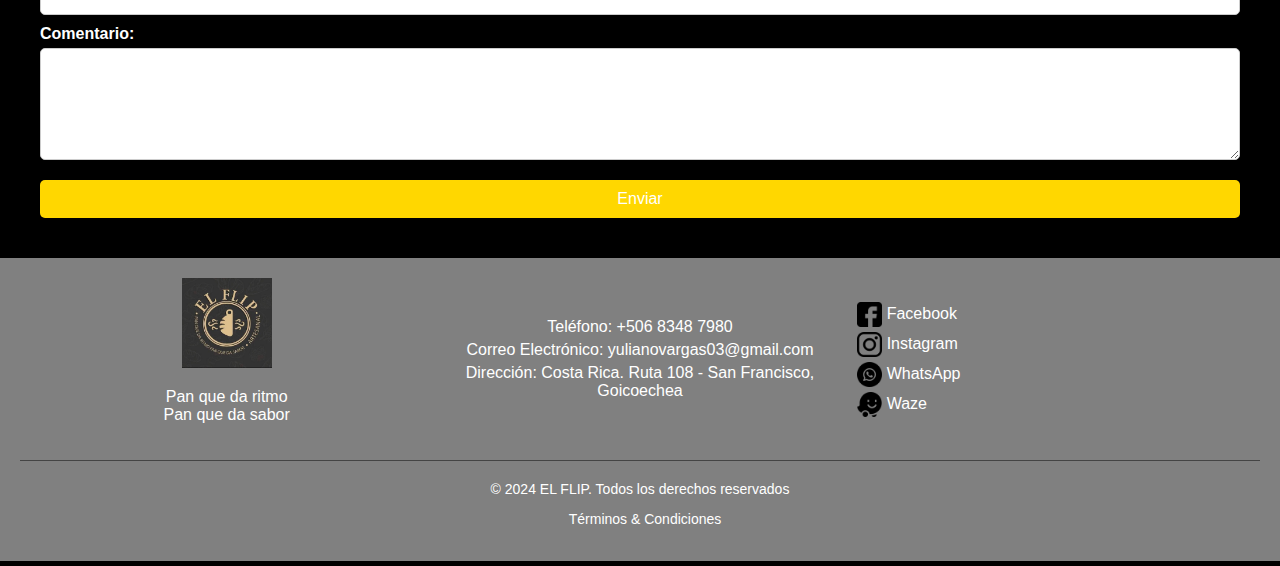
<file: categoriaConsiBlog.html>
<!DOCTYPE html>
<html lang="es">
<head>
    <meta charset="UTF-8">
    <meta name="viewport" content="width=device-width, initial-scale=1.0">
    <title>Consideraciones - Blog</title>
    <link rel="stylesheet" href="stylesPrincipalCont.css">
    <link rel="stylesheet" href="stylesBlog.css">
    <link rel="stylesheet" href="stylePiePagina.css">
    <link rel="stylesheet" href="styleEncabezado.css">
    <link rel="stylesheet" href="styleConsideracionesBlog.css">
</head>
<body>

    <!-- Mimso encabezado de la pag-->
    <header>
        <div class="logo">
            <img src="Logo.jpeg" alt="Logo El Flip">
        </div>
        <nav>
            <ul>
                <li><a href="index.html">Inicio</a></li>
                <li><a href="blog.html">Blog</a></li>
            </ul>
        </nav>
        <div class="search-bar">
            <form id="searchForm">
                <input type="text" id="busqueda" placeholder="Buscar...">
                <button type="submit">Buscar</button>
            </form>
        </div>
    </header>

    <!-- Contenido Principal -->
    <main class="main-content">
        <section class="article-section">
            <div class="container">
                <article class="blog-post">
                    <h1>Consideraciones en El Flip</h1>
                    <p class="publish-date">Fecha de publicación: <time datetime="2024-06-26">26 de Junio de 2024</time></p>
                    <div class="article-content">
                        <h2>Semillas y Personalización</h2>
                        <p>
                            A todos los productos de línea 1 y línea 2 puedes agregar cualquier semilla sin costo adicional:
                        </p>
                        <ul>
                            <li>Sésamo negro</li>
                            <li>Ajonjolí</li>
                            <li>Amapola</li>
                            <li>Avena</li>
                            <li>Linaza</li>
                        </ul>

                        <h2>Descuentos Disponibles</h2>
                        <p>
                            Ofrecemos descuentos por dos vías:
                        </p>
                        <ol>
                            <li>
                                Por cantidad de compra: Dependiendo del producto y la cantidad comprada podemos ofrecer un porcentaje de descuento negociado entre el cliente y proveedor. No se encuentran predefinidos ya que se evalúa la aplicación considerando si el cliente es PYMES.
                            </li>
                            <li>
                                Por frecuencia de compra: Dependiendo del tiempo que llevas trabajando con el FLIP puedes solicitar un descuento por lealtad, el cual será evaluado por administración y negociado con el cliente, de modo que se pueda reforzar la relación proveedor - cliente.
                            </li>
                        </ol>

                        <h2>Pedidos</h2>
                        <p>
                            Tiempos: Los tiempos de pedido con anticipación se deben respetar para poder brindar un servicio de calidad como el que siempre ha caracterizado al FLIP.
                        </p>

                        <h2>Vida Útil de los Productos</h2>
                        <p>
                            Preservantes: Ninguno de los productos del FLIP contienen preservantes.
                        </p>
                        <p>
                            Vida estimada:
                        </p>
                        <ul>
                            <li>Línea premium de pan brioche a temperatura ambiente y bien administrado en una caja cerrada tiene una vida estimada de 8 días y en refrigeración dura 18 días con bolsas cerradas.</li>
                            <li>El resto de líneas duran 5 días a temperatura ambiente y 12 días en refrigeración con bolsas cerradas.</li>
                        </ul>

                        <h2>Diferencias en las Líneas de Productos</h2>
                        <ol>
                            <li>
                                Premium: Tiene además de otros ingredientes mantequilla turrialba, huevos y leche...
                            </li>
                            <li>
                                Económico: Tiene además de otros ingredientes margarina, huevos y agua...
                            </li>
                            <li>
                                El resto de líneas: Tiene además de otros ingredientes biga, huevos y aceite de oliva...
                            </li>
                        </ol>

                        <!-- Enlace al video de consideraciones -->
                        <div class="video-link">
                            <a href="https://www.instagram.com/reel/Cz1a0AQugUM/?utm_source=ig_web_copy_link&igsh=MzRlODBiNWFlZA==" target="_blank">Video de nuestras diferentes Líneas de Productos </a>
                        </div>
                    </div>
                </article>

                <!-- Seccion de los Comentarios -->
                <section class="comments-section">
                    <h2>Deja tu comentario</h2>
                    <form class="comment-form">
                        <label for="name">Nombre:</label>
                        <input type="text" id="name" name="name" required>
                        
                        <label for="email">Correo Electrónico:</label>
                        <input type="email" id="email" name="email" required>
                        
                        <label for="comment">Comentario:</label>
                        <textarea id="comment" name="comment" rows="5" required></textarea>
                        
                        <button type="submit">Enviar</button>
                    </form>
                </section>
            </div>
        </section>
    </main>

    <!-- Pie de pag -->
    <footer>
        <div class="footer-content">
            <div class="logo-footer">
                <img src="Logo.jpeg" alt="Logo El Flip">
                <p>Pan que da ritmo<br>Pan que da sabor</p>
            </div>
            <div class="contact-info">
                <p>Teléfono: +506 8348 7980</p>
                <p>Correo Electrónico: yulianovargas03@gmail.com</p>
                <p>Dirección: Costa Rica. Ruta 108 - San Francisco, Goicoechea</p>
            </div>
            <div class="social-media">
                <a href="https://www.facebook.com/elflipcr?mibextid=LQQJ4d" target="_blank"><img src="facebook.png" alt="Facebook" class="social-icon"> Facebook</a>
                <a href="https://www.instagram.com/elflip506/" target="_blank"><img src="logotipo-de-instagram.png" alt="Instagram" class="social-icon"> Instagram</a>
                <a href="https://wa.me/50683487980" target="_blank"><img src="whatsApp.png" alt="WhatsApp" class="social-icon"> WhatsApp</a>
                <a href="https://waze.com/ul?ll=9.94071,-84.07328&navigate=yes" target="_blank"><img src="waze.png" alt="Waze" class="social-icon"> Waze</a>
            </div>
        </div>
        <div class="footer-bottom">
            <p>&copy; 2024 EL FLIP. Todos los derechos reservados</p>
            <p><a href="#">Términos & Condiciones</a></p>
        </div>
    </footer>

    <script src="script.js"></script>
</body>
</html>
</file>
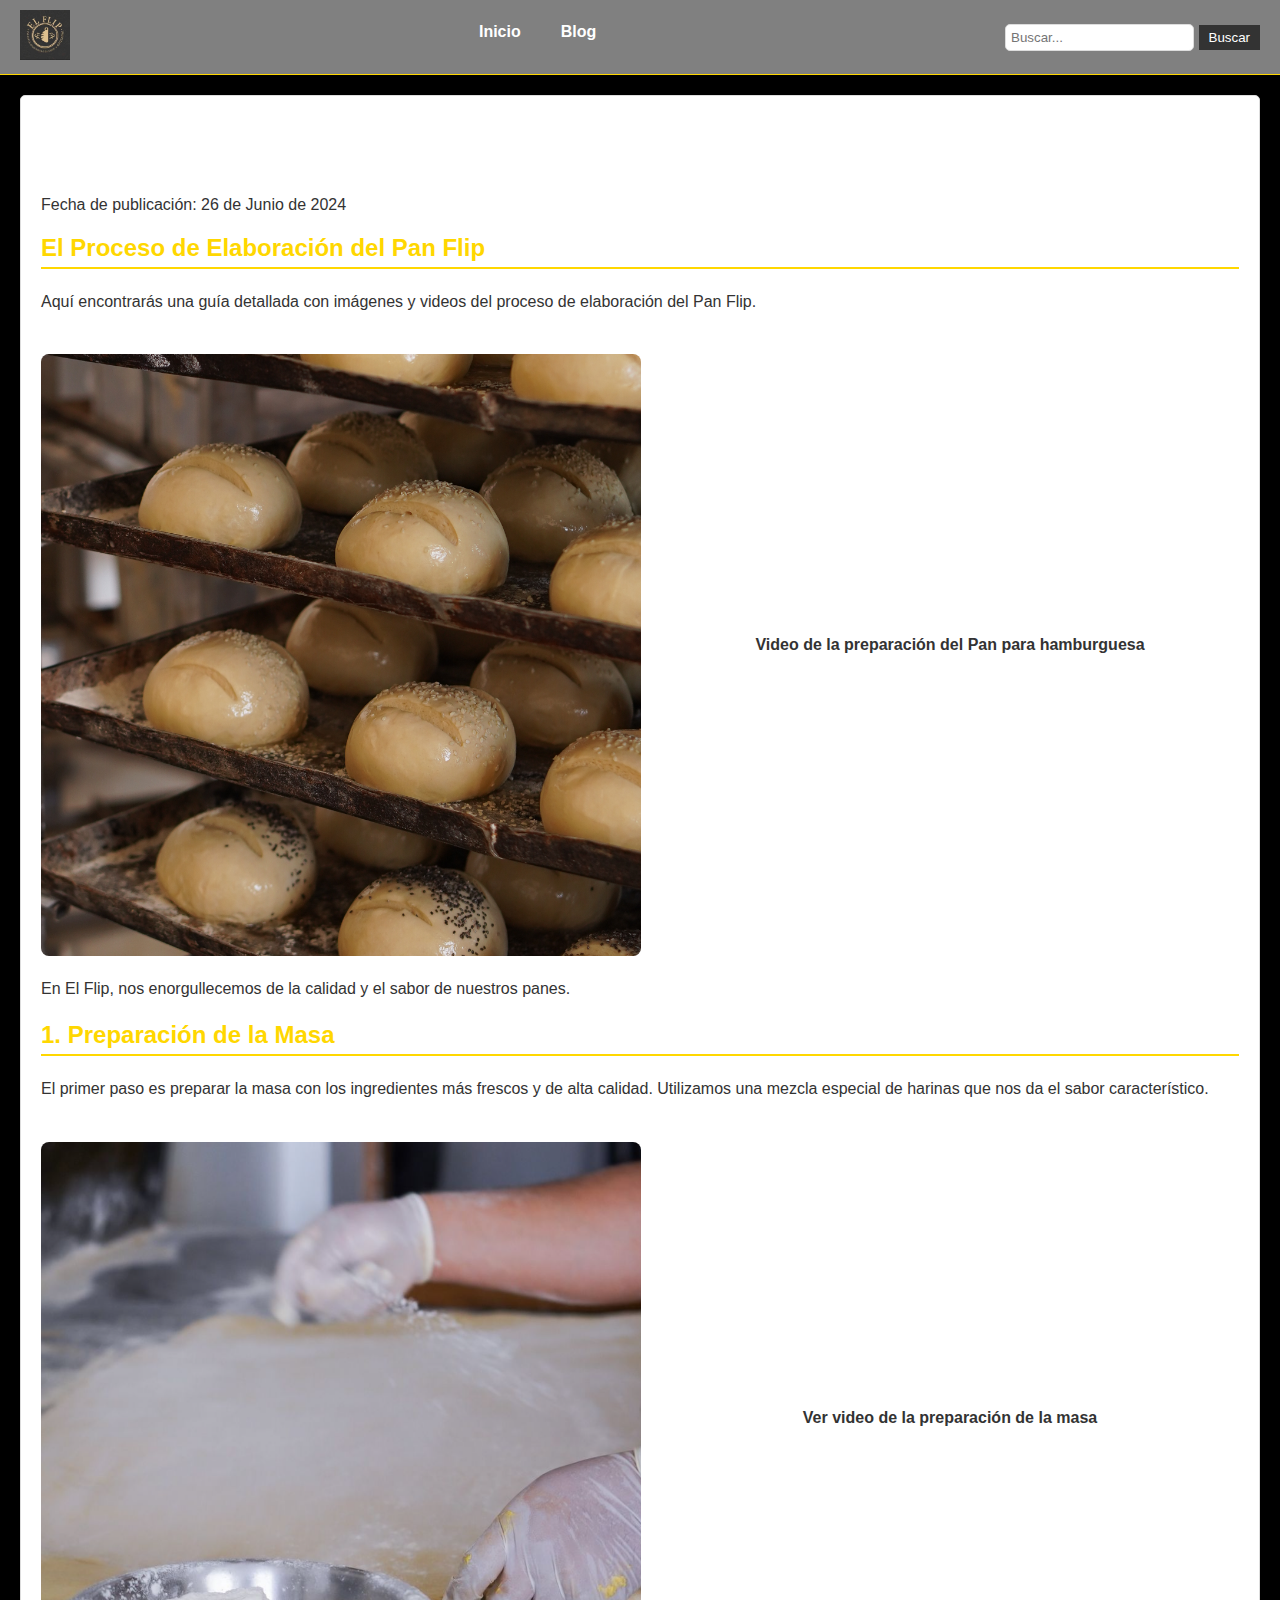
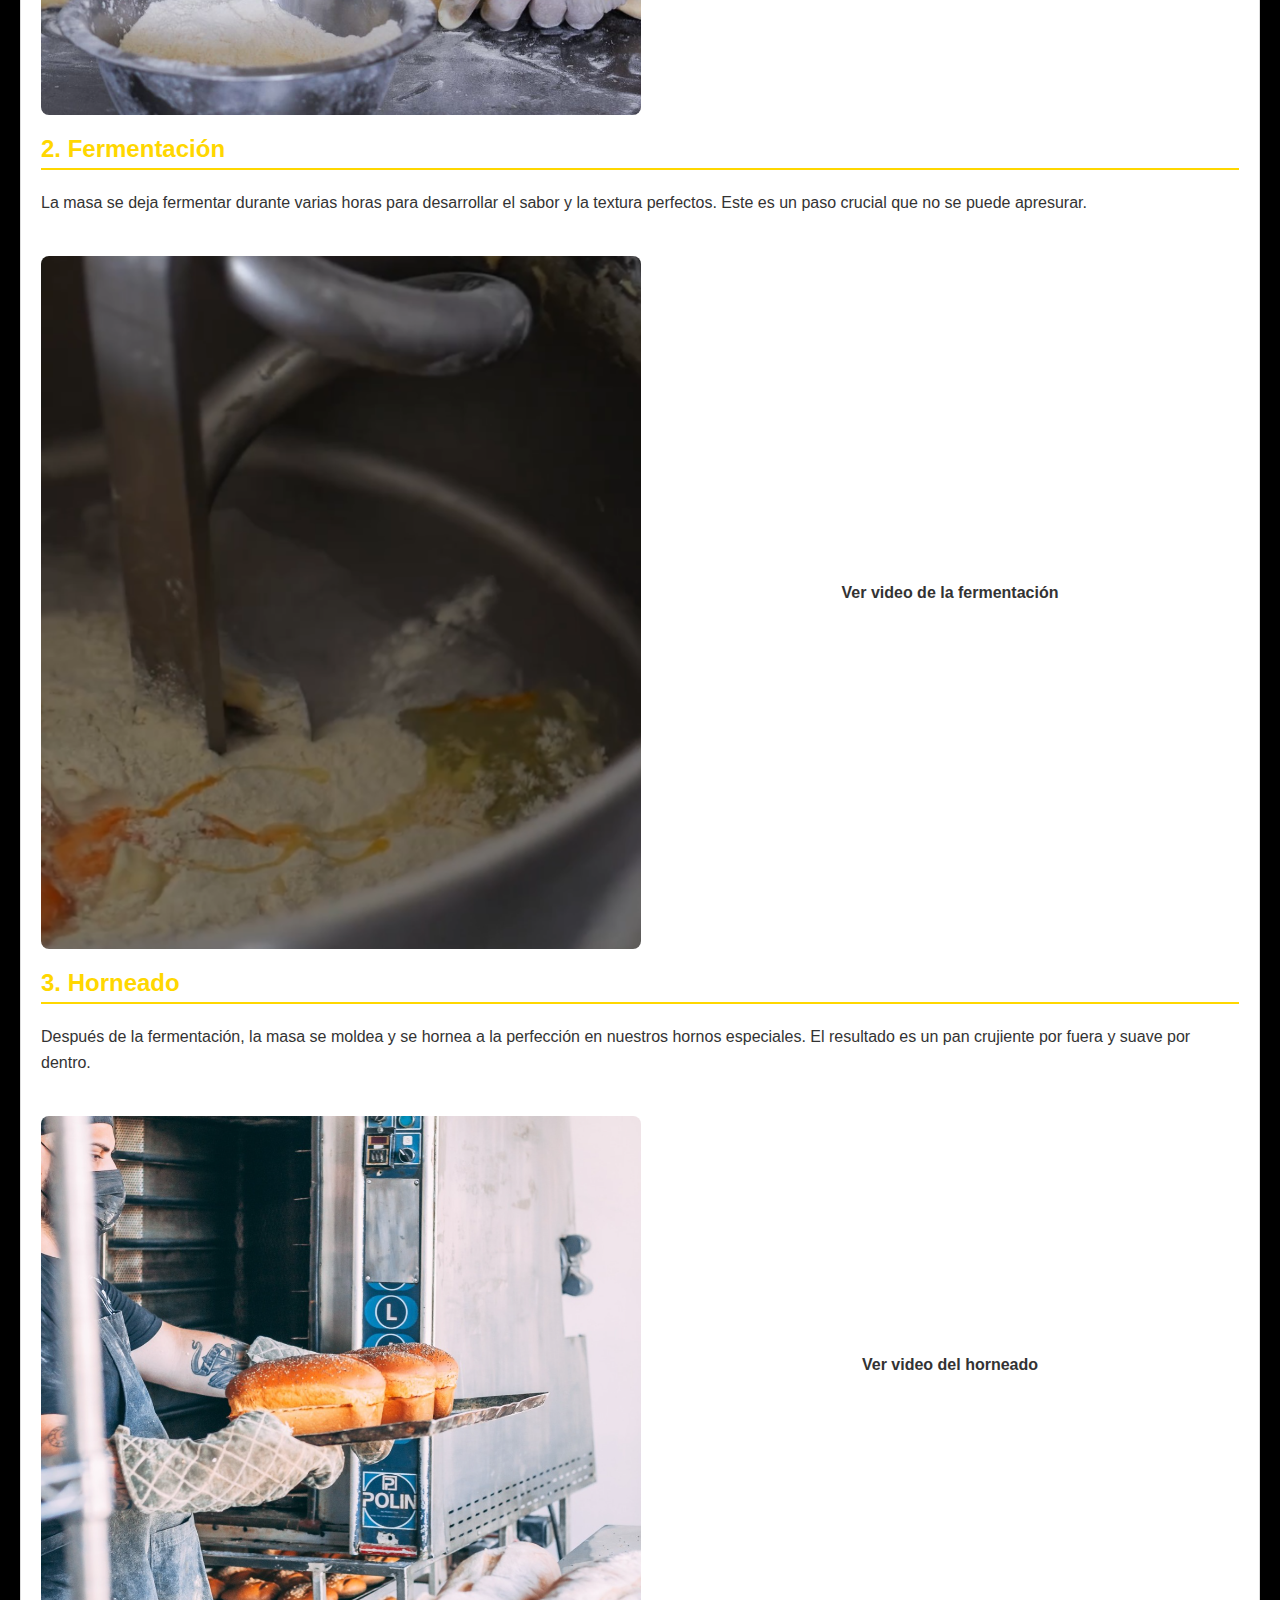
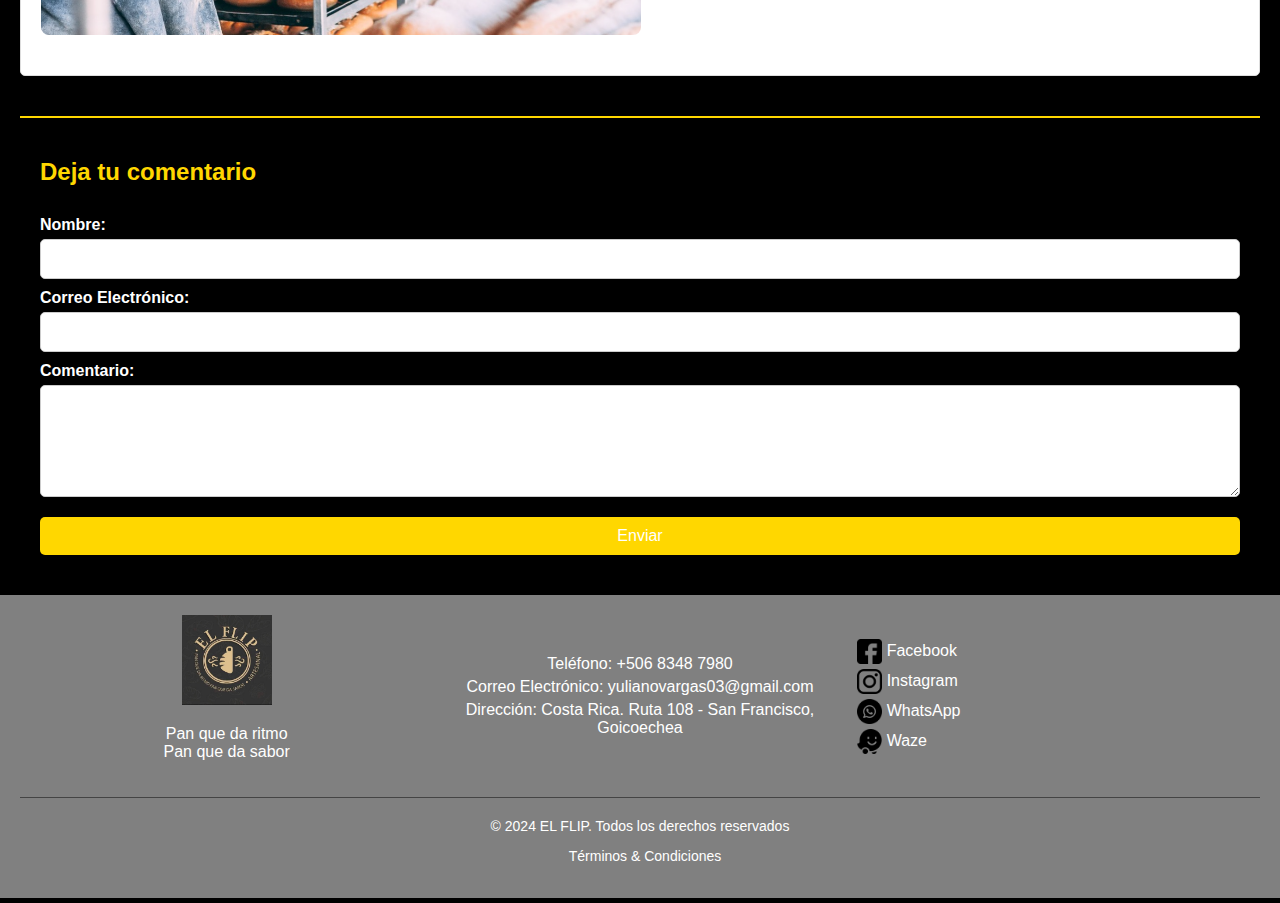
<file: categoriaElaboracionBlog.html>
<!DOCTYPE html>
<html lang="es">
<head>
    <meta charset="UTF-8">
    <meta name="viewport" content="width=device-width, initial-scale=1.0">
    <title>Elaboración del Pan Flip - Blog</title>
    <link rel="stylesheet" href="stylesPrincipalCont.css">
    <link rel="stylesheet" href="stylesBlog.css">
    <link rel="stylesheet" href="stylePiePagina.css">
    <link rel="stylesheet" href="styleEncabezado.css">
    <link rel="stylesheet" href="styleElaboracionPanBlog.css"> 
</head>
<body>
    <!-- Mismo encabezado de la pagina -->
    <header>
        <div class="logo">
            <img src="Logo.jpeg" alt="Logo El Flip">
        </div>
        <nav>
            <ul>
                <li><a href="index.html">Inicio</a></li>
                <li><a href="blog.html">Blog</a></li>
            </ul>
        </nav>
        <div class="search-bar">
            <form id="searchForm">
                <input type="text" id="busqueda" placeholder="Buscar...">
                <button type="submit">Buscar</button>
            </form>
        </div>
    </header>

    <!-- Contenido Principal -->
    <main class="main-content">
        <section class="article-section">
            <div class="container">
                <article class="blog-post">
                    <h1>Elaboración del Pan Flip</h1>
                    <p class="publish-date">Fecha de publicación: <time datetime="2024-06-26">26 de Junio de 2024</time></p>
                    <div class="article-content">
                        <h2>El Proceso de Elaboración del Pan Flip</h2>
                        <p>
                            Aquí encontrarás una guía detallada con imágenes y videos del proceso de elaboración del Pan Flip.
                        </p>

                        <div class="image-video-pair">
                            <img src="PreparacionHamburguesa.png" alt="Elaboración del Pan de hamburguesa de El Flip">
                            <a href="https://www.instagram.com/reel/Cvlb9mnJdn7/?utm_source=ig_web_copy_link&igsh=MzRlODBiNWFlZA==" target="_blank" class="video-link">Video de la preparación del Pan para hamburguesa</a>
                        </div>
                        <p>En El Flip, nos enorgullecemos de la calidad y el sabor de nuestros panes.</p>
                     
                        <h2>1. Preparación de la Masa</h2>
                        <p>
                            El primer paso es preparar la masa con los ingredientes más frescos y de alta calidad. Utilizamos una mezcla especial de harinas que nos da el sabor característico.
                        </p>
                        <div class="image-video-pair">
                            <img src="MasaPreparacion.png" alt="Preparación de la Masa">
                            <a href="https://www.instagram.com/reel/CpTjtDeNPiC/?utm_source=ig_web_copy_link&igsh=MzRlODBiNWFlZA==" target="_blank" class="video-link">Ver video de la preparación de la masa</a>
                        </div>

                        <h2>2. Fermentación</h2>
                        <p>
                            La masa se deja fermentar durante varias horas para desarrollar el sabor y la textura perfectos. Este es un paso crucial que no se puede apresurar.
                        </p>
                        <div class="image-video-pair">
                            <img src="FermentacionMasa.png" alt="Fermentación">
                            <a href="https://www.instagram.com/reel/CnGKAI_vrtm/?utm_source=ig_web_copy_link&igsh=MzRlODBiNWFlZA==" target="_blank" class="video-link">Ver video de la fermentación</a>
                        </div>

                        <h2>3. Horneado</h2>
                        <p>
                            Después de la fermentación, la masa se moldea y se hornea a la perfección en nuestros hornos especiales. El resultado es un pan crujiente por fuera y suave por dentro.
                        </p>
                        <div class="image-video-pair">
                            <img src="PanHorneado.png" alt="Horneado">
                            <a href="https://www.instagram.com/reel/CyeHylExo9L/?utm_source=ig_web_copy_link&igsh=MzRlODBiNWFlZA==" target="_blank" class="video-link">Ver video del horneado</a>
                        </div>
                    </div>
                </article>

                <!-- Seccion de Comentarios -->
                <section class="comments-section">
                    <h2>Deja tu comentario</h2>
                    <form class="comment-form">
                        <label for="name">Nombre:</label>
                        <input type="text" id="name" name="name" required>
                        
                        <label for="email">Correo Electrónico:</label>
                        <input type="email" id="email" name="email" required>
                        
                        <label for="comment">Comentario:</label>
                        <textarea id="comment" name="comment" rows="5" required></textarea>
                        
                        <button type="submit">Enviar</button>
                    </form>
                </section>
            </div>
        </section>
    </main>

    <!-- Pie de pag -->
    <footer>
        <div class="footer-content">
            <div class="logo-footer">
                <img src="Logo.jpeg" alt="Logo El Flip">
                <p>Pan que da ritmo<br>Pan que da sabor</p>
            </div>
            <div class="contact-info">
                <p>Teléfono: +506 8348 7980</p>
                <p>Correo Electrónico: yulianovargas03@gmail.com</p>
                <p>Dirección: Costa Rica. Ruta 108 - San Francisco, Goicoechea</p>
            </div>
            <div class="social-media">
                <a href="https://www.facebook.com/elflipcr?mibextid=LQQJ4d" target="_blank"><img src="facebook.png" alt="Facebook" class="social-icon"> Facebook</a>
                <a href="https://www.instagram.com/elflip506/" target="_blank"><img src="logotipo-de-instagram.png" alt="Instagram" class="social-icon"> Instagram</a>
                <a href="https://wa.me/50683487980" target="_blank"><img src="whatsApp.png" alt="WhatsApp" class="social-icon"> WhatsApp</a>
                <a href="https://waze.com/ul?ll=9.94071,-84.07328&navigate=yes" target="_blank"><img src="waze.png" alt="Waze" class="social-icon"> Waze</a>
            </div>
        </div>
        <div class="footer-bottom">
            <p>&copy; 2024 EL FLIP. Todos los derechos reservados</p>
            <p><a href="#">Términos & Condiciones</a></p>
        </div>
    </footer>

    <script src="script.js"></script>
</body>
</html>
</file>
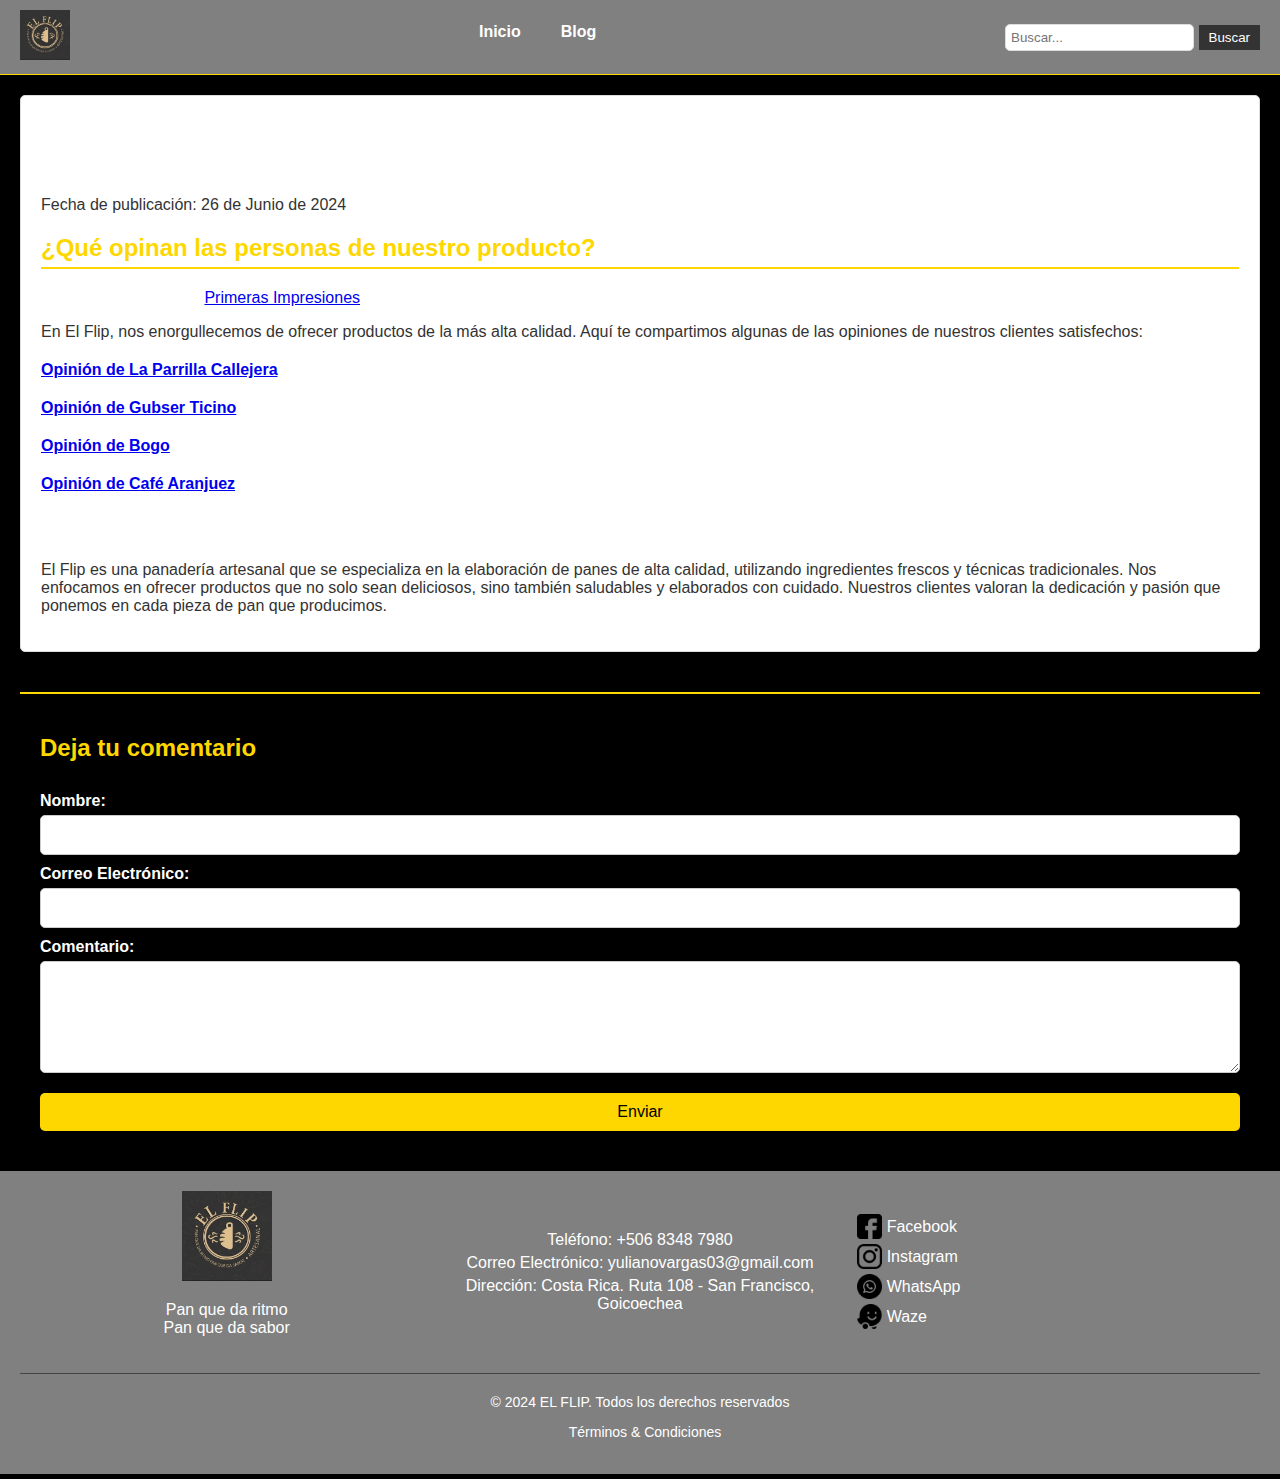
<file: categoriaOpinionesBlog.html>
<!DOCTYPE html>
<html lang="es">
<head>
    <meta charset="UTF-8">
    <meta name="viewport" content="width=device-width, initial-scale=1.0">
    <title>Opiniones de Clientes - Blog</title>
    <link rel="stylesheet" href="stylesPrincipalCont.css">
    <link rel="stylesheet" href="stylesBlog.css">
    <link rel="stylesheet" href="stylePiePagina.css">
    <link rel="stylesheet" href="styleEncabezado.css">
    <link rel="stylesheet" href="styleOpinionesBlog.css"> 
</head>
<body>
    <!-- Encabezado de la pagina -->
    <header>
        <div class="logo">
            <img src="Logo.jpeg" alt="Logo El Flip">
        </div>
        <nav>
            <ul>
                <li><a href="index.html">Inicio</a></li>
                <li><a href="blog.html">Blog</a></li>
            </ul>
        </nav>
        <div class="search-bar">
            <form id="searchForm">
                <input type="text" id="busqueda" placeholder="Buscar...">
                <button type="submit">Buscar</button>
            </form>
        </div>
    </header>

    <!-- Contenido Principal -->
    <main class="main-content">
        <section class="article-section">
            <div class="container">
                <article class="blog-post">
                    <h1>Opiniones de Clientes sobre El Flip</h1>
                    <p class="publish-date">Fecha de publicación: <time datetime="2024-06-26">26 de Junio de 2024</time></p>
                    <div class="article-content">
                        <h2>¿Qué opinan las personas de nuestro producto?</h2>
                        div class="video-link">
                            <a href="https://www.instagram.com/reel/CwGxgpdOKmQ/?utm_source=ig_web_copy_link&igsh=MzRlODBiNWFlZA==" target="_blank">Primeras Impresiones </a>
                        </div>
                        <p>
                            En El Flip, nos enorgullecemos de ofrecer productos de la más alta calidad. Aquí te compartimos algunas de las opiniones de nuestros clientes satisfechos:
                        </p>

                        <!-- Enlaces a videos de las opiniones de clientes -->
                        <div class="video-link">
                            <a href="https://www.instagram.com/reel/CnQKVS0MEN8/?utm_source=ig_web_copy_link" target="_blank">Opinión de La Parrilla Callejera </a>
                        </div>
                        <div class="video-link">
                            <a href="https://www.instagram.com/reel/C1R6ZZ4Orad/?utm_source=ig_web_copy_link&igsh=MzRlODBiNWFlZA==" target="_blank">Opinión de Gubser Ticino</a>
                        </div>
                        <div class="video-link">
                            <a href="https://www.instagram.com/reel/Cv5CC10u9J7/?utm_source=ig_web_copy_link&igsh=MzRlODBiNWFlZA==" target="_blank">Opinión de Bogo</a>
                        </div>
                        <div class="video-link">
                            <a href="https://www.instagram.com/reel/CovX1-nrn6W/?utm_source=ig_web_copy_link&igsh=MzRlODBiNWFlZA==" target="_blank">Opinión de Café Aranjuez </a>
                        </div>
                        
                        <h2>¿Qué es El Flip?</h2>
                        <p>
                            El Flip es una panadería artesanal que se especializa en la elaboración de panes de alta calidad, utilizando ingredientes frescos y técnicas tradicionales. Nos enfocamos en ofrecer productos que no solo sean deliciosos, sino también saludables y elaborados con cuidado. Nuestros clientes valoran la dedicación y pasión que ponemos en cada pieza de pan que producimos.
                        </p>
                    </div>
                </article>

                <!-- Seccion de Comentarios -->
                <section class="comments-section">
                    <h2>Deja tu comentario</h2>
                    <form class="comment-form">
                        <label for="name">Nombre:</label>
                        <input type="text" id="name" name="name" required>
                        
                        <label for="email">Correo Electrónico:</label>
                        <input type="email" id="email" name="email" required>
                        
                        <label for="comment">Comentario:</label>
                        <textarea id="comment" name="comment" rows="5" required></textarea>
                        
                        <button type="submit">Enviar</button>
                    </form>
                </section>
            </div>
        </section>
    </main>

    <!-- Pie de pag -->
    <footer>
        <div class="footer-content">
            <div class="logo-footer">
                <img src="Logo.jpeg" alt="Logo El Flip">
                <p>Pan que da ritmo<br>Pan que da sabor</p>
            </div>
            <div class="contact-info">
                <p>Teléfono: +506 8348 7980</p>
                <p>Correo Electrónico: yulianovargas03@gmail.com</p>
                <p>Dirección: Costa Rica. Ruta 108 - San Francisco, Goicoechea</p>
            </div>
            <div class="social-media">
                <a href="https://www.facebook.com/elflipcr?mibextid=LQQJ4d" target="_blank"><img src="facebook.png" alt="Facebook" class="social-icon"> Facebook</a>
                <a href="https://www.instagram.com/elflip506/" target="_blank"><img src="logotipo-de-instagram.png" alt="Instagram" class="social-icon"> Instagram</a>
                <a href="https://wa.me/50683487980" target="_blank"><img src="whatsApp.png" alt="WhatsApp" class="social-icon"> WhatsApp</a>
                <a href="https://waze.com/ul?ll=9.94071,-84.07328&navigate=yes" target="_blank"><img src="waze.png" alt="Waze" class="social-icon"> Waze</a>
            </div>
        </div>
        <div class="footer-bottom">
            <p>&copy; 2024 EL FLIP. Todos los derechos reservados</p>
            <p><a href="#">Términos & Condiciones</a></p>
        </div>
    </footer>

    <script src="script.js"></script>
</body>
</html>
</file>
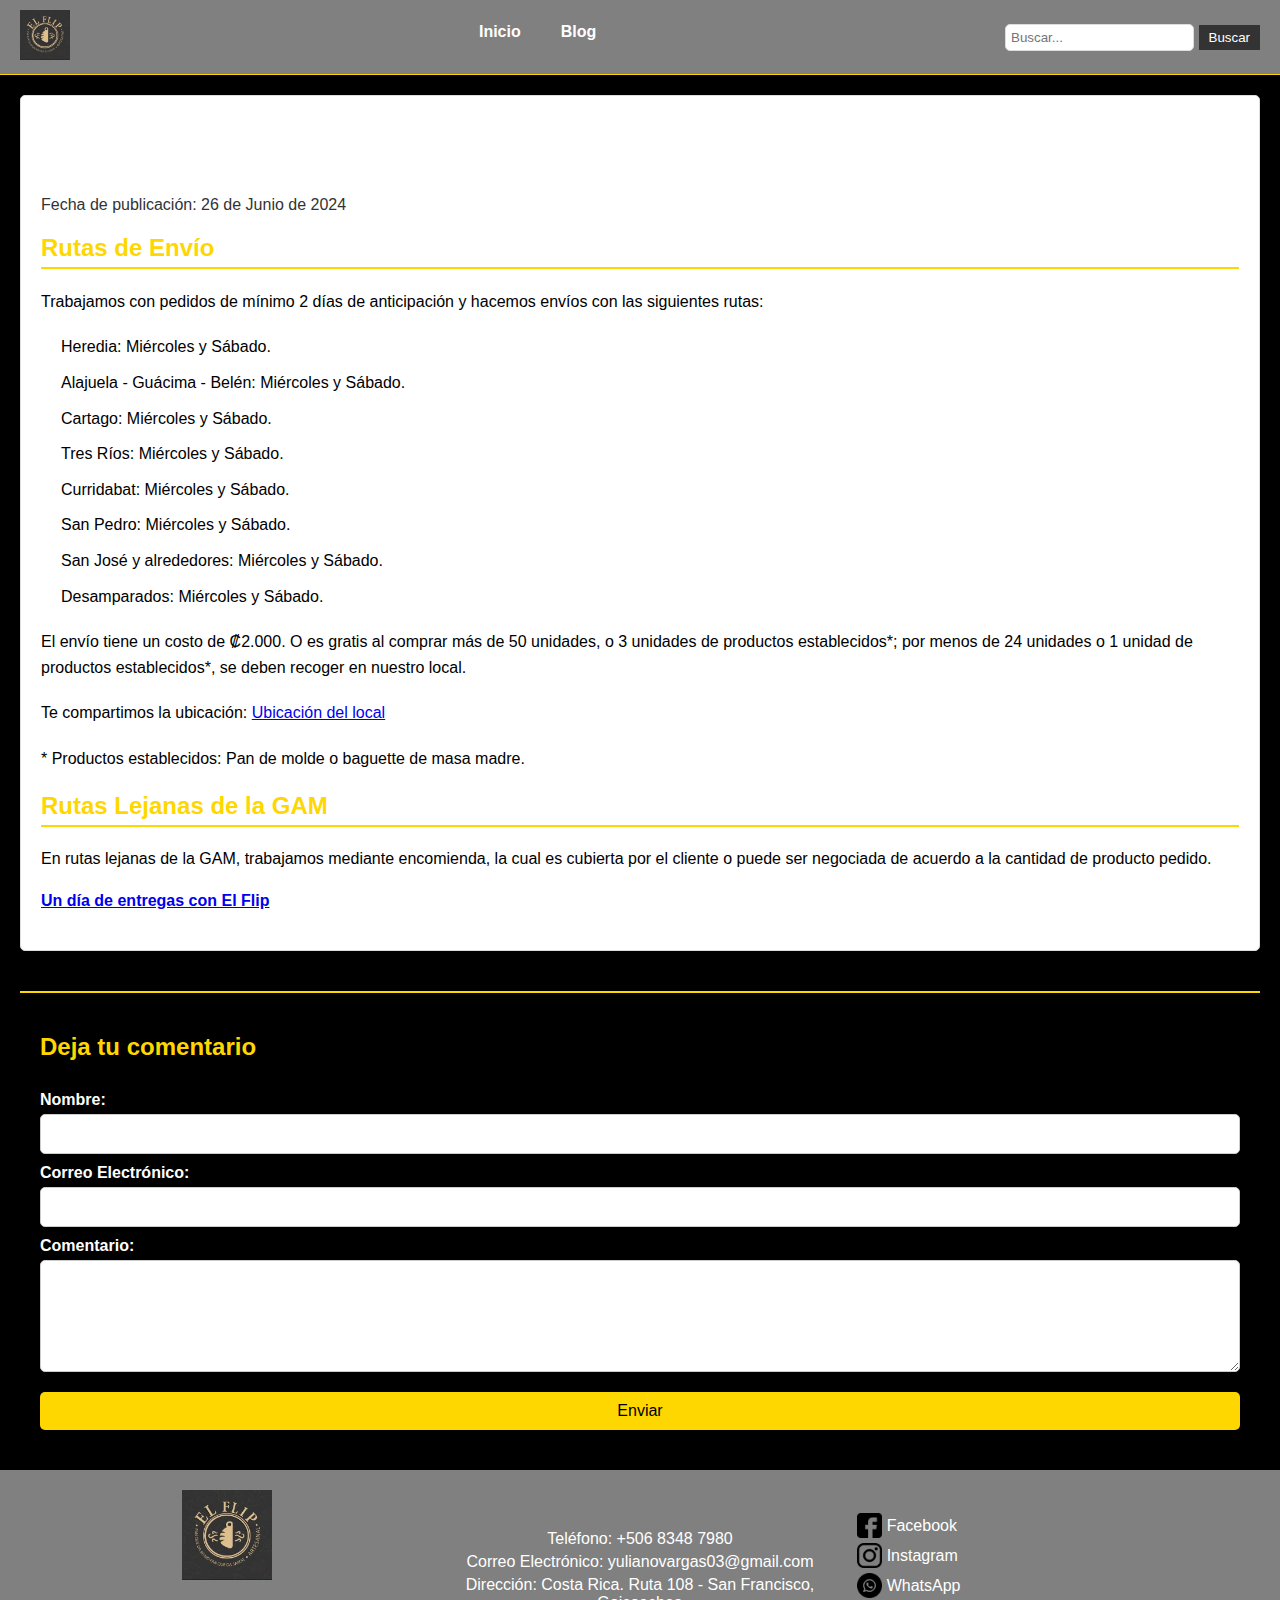
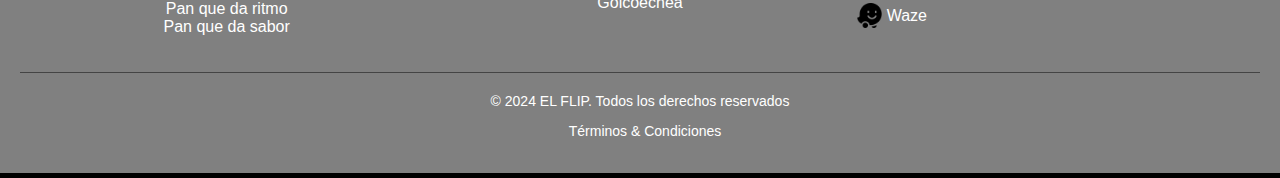
<file: categoriaRutasBlog.html>
<!DOCTYPE html>
<html lang="es">
<head>
    <meta charset="UTF-8">
    <meta name="viewport" content="width=device-width, initial-scale=1.0">
    <title>Rutas y Envíos - Blog</title>
    <link rel="stylesheet" href="stylesPrincipalCont.css">
    <link rel="stylesheet" href="stylesBlog.css">
    <link rel="stylesheet" href="stylePiePagina.css">
    <link rel="stylesheet" href="styleEncabezado.css">
    <link rel="stylesheet" href="styleRutasBlog.css"> 
</head>
<body>
    <!-- Encabezado de la pagina -->
    <header>
        <div class="logo">
            <img src="Logo.jpeg" alt="Logo El Flip">
        </div>
        <nav>
            <ul>
                <li><a href="index.html">Inicio</a></li>
                <li><a href="blog.html">Blog</a></li>
            </ul>
        </nav>
        <div class="search-bar">
            <form id="searchForm">
                <input type="text" id="busqueda" placeholder="Buscar...">
                <button type="submit">Buscar</button>
            </form>
        </div>
    </header>

    <!-- Contenido Principal -->
    <main class="main-content">
        <section class="article-section">
            <div class="container">
                <article class="blog-post">
                    <h1>Rutas y Envíos en El Flip</h1>
                    <p class="publish-date">Fecha de publicación: <time datetime="2024-06-26">26 de Junio de 2024</time></p>
                    <div class="article-content">
                        <h2>Rutas de Envío</h2>
                        <p>
                            Trabajamos con pedidos de mínimo 2 días de anticipación y hacemos envíos con las siguientes rutas:
                        </p>
                        <ul>
                            <li>Heredia: Miércoles y Sábado.</li>
                            <li>Alajuela - Guácima - Belén: Miércoles y Sábado.</li>
                            <li>Cartago: Miércoles y Sábado.</li>
                            <li>Tres Ríos: Miércoles y Sábado.</li>
                            <li>Curridabat: Miércoles y Sábado.</li>
                            <li>San Pedro: Miércoles y Sábado.</li>
                            <li>San José y alrededores: Miércoles y Sábado.</li>
                            <li>Desamparados: Miércoles y Sábado.</li>
                        </ul>

                        <p>
                            El envío tiene un costo de ₡2.000. O es gratis al comprar más de 50 unidades, o 3 unidades de productos establecidos*; por menos de 24 unidades o 1 unidad de productos establecidos*, se deben recoger en nuestro local.
                        </p>
                        <p>
                            Te compartimos la ubicación:
                            <a href="https://bit.ly/2OvYJzU" target="_blank">Ubicación del local</a>
                        </p>
                        <p>
                            * Productos establecidos: Pan de molde o baguette de masa madre.
                        </p>
                        
                        <h2>Rutas Lejanas de la GAM</h2>
                        <p>
                            En rutas lejanas de la GAM, trabajamos mediante encomienda, la cual es cubierta por el cliente o puede ser negociada de acuerdo a la cantidad de producto pedido.
                        </p>
                        
                        <!-- Enlace al video de rutas y envíos -->
                        <div class="video-link">
                            <a href="https://www.instagram.com/reel/Cx6K7jUO9jB/?utm_source=ig_web_copy_link&igsh=MzRlODBiNWFlZA==" target="_blank">Un día de entregas con El Flip</a>
                        </div>
                    </div>
                </article>

                <!-- Seccion de Comentarios -->
                <section class="comments-section">
                    <h2>Deja tu comentario</h2>
                    <form class="comment-form">
                        <label for="name">Nombre:</label>
                        <input type="text" id="name" name="name" required>
                        
                        <label for="email">Correo Electrónico:</label>
                        <input type="email" id="email" name="email" required>
                        
                        <label for="comment">Comentario:</label>
                        <textarea id="comment" name="comment" rows="5" required></textarea>
                        
                        <button type="submit">Enviar</button>
                    </form>
                </section>
            </div>
        </section>
    </main>

    <!-- Pie de pag -->
    <footer>
        <div class="footer-content">
            <div class="logo-footer">
                <img src="Logo.jpeg" alt="Logo El Flip">
                <p>Pan que da ritmo<br>Pan que da sabor</p>
            </div>
            <div class="contact-info">
                <p>Teléfono: +506 8348 7980</p>
                <p>Correo Electrónico: yulianovargas03@gmail.com</p>
                <p>Dirección: Costa Rica. Ruta 108 - San Francisco, Goicoechea</p>
            </div>
            <div class="social-media">
                <a href="https://www.facebook.com/elflipcr?mibextid=LQQJ4d" target="_blank"><img src="facebook.png" alt="Facebook" class="social-icon"> Facebook</a>
                <a href="https://www.instagram.com/elflip506/" target="_blank"><img src="logotipo-de-instagram.png" alt="Instagram" class="social-icon"> Instagram</a>
                <a href="https://wa.me/50683487980" target="_blank"><img src="whatsApp.png" alt="WhatsApp" class="social-icon"> WhatsApp</a>
                <a href="https://waze.com/ul?ll=9.94071,-84.07328&navigate=yes" target="_blank"><img src="waze.png" alt="Waze" class="social-icon"> Waze</a>
            </div>
        </div>
        <div class="footer-bottom">
            <p>&copy; 2024 EL FLIP. Todos los derechos reservados</p>
            <p><a href="#">Términos & Condiciones</a></p>
        </div>
    </footer>

    <script src="script.js"></script>
</body>
</html>
</file>
<file: stylesPrincipalCont.css>
.section {
    background-color: #333333; 
    color: #FFFFFF; 
    padding: 30px; 
    margin-bottom: 20px; 
    border: 2px solid #444; 
    border-radius: 10px; 
    box-shadow: 0 4px 8px rgba(0, 0, 0, 0.1); /* Sombra mas pronunciada */
    text-align: center; 
    position: relative; /* Para poder añadir pseudo-elementos */
}

ul {
    padding-left: 20px; 
}

li {
    margin-bottom: 10px; /* Espacio entre cada item de la lista */
}
ul {
    list-style-type: none;
}

/* Pseudo-elemento para los detalles dorados */
.section::before {
    content: '';
    position: absolute;
    top: -5px;
    left: -5px;
    right: -5px;
    bottom: -5px;
    border: 1px solid #FFD700;
    border-radius: 12px; /* Bordes redondeados mas grandes */
    z-index: -1; /* Detrás del contenido */
}

.section h2 {
    margin-bottom: 20px; /* Margen inferior */
    color: #FFD700; /* Texto dorado */
}

.section p {
    line-height: 1.6; /* Altura de linea */
}


/* Estilo del banner */
.banner {
    background-color: #333333; 
    color: #FFFFFF; 
    padding: 50px 20px; /* Relleno */
    text-align: center; 
}

.banner h1 {
    margin-bottom: 20px; /* Margen inferior */
}

.banner p {
    color: #FFD700; 
}

.banner-images {
    display: flex; /* Uso flexbox */
    justify-content: center; /* Centrar imgs */
    gap: 20px; /* Espacio entre imgs */
    margin-top: 20px; /* Margen superior */
}

.banner-images img {
    width: 200px; /* Ancho de las imgs */
    height: auto; 
    border-radius: 10px; /* Bordes redondeados */
}




/* Estilo sobre la empresa */
.about {
    background-color: #000000; /* Fondo negro */
    color: #FFFFFF; /* Texto blanco */
    padding: 50px 20px; /* Relleno */
    text-align: center; /* Centrar el texto */
}

/* Estilo de las tarjetas de información */
.cards {
    display: flex; /* Usar flexbox */
    justify-content: center; /* Centrar las tarjetas */
    gap: 20px; /* Espacio entre tarjetas */
    margin-top: 20px; /* Margen superior */
}

.card {
    background-color: #333333; /* Fondo gris oscuro */
    color: #FFFFFF; /* Texto blanco */
    padding: 20px; /* Relleno */
    border-radius: 10px; /* Bordes redondeados */
    box-shadow: 0 2px 5px rgba(0, 0, 0, 0.1); /* Sombra */
    width: 300px; /* Ancho de las tarjetas */
    text-align: left; /* Alinear el texto a la izquierda */
}

.card h3 {
    color: #FFD700; /* Texto dorado */
    margin-bottom: 10px; /* Margen inferior */
}

.card p {
    color: #FFFFFF; /* Texto blanco */
}

.card img {
    width: 100%; /* Ancho completo */
    height: auto; /* Altura automática */
    margin-top: 10px; /* Margen superior */
    border-radius: 10px; /* Bordes redondeados */
}
</file>
<file: styleNosotros.css>
#nosotros .table-container {
    margin-top: 30px;
    overflow-x: auto; /* Para permitir desplazamiento horizontal en tablas anchas */
}

#nosotros .info-table {
    width: 100%;
    border-collapse: collapse; /* Colapsa los bordes de la tabla */
    margin: 0 auto; /* Centra la tabla */
    background-color: #444444; 
    color: #FFFFFF; 
    border-radius: 10px; /* Bordes redondeados */
    overflow: hidden; /* Oculta contenido que  se desborda */
}

#nosotros .info-table th,
#nosotros .info-table td {
    padding: 15px; 
    border: 1px solid #666666; 
}

#nosotros .info-table th {
    background-color: #333333; /* Fondo gris mas oscuro para los encabezados */
    text-align: left; 
}

#nosotros .info-table td {
    text-align: justify; /* Justificar texto en celdas */
}

#nosotros .video-container {
    margin-top: 30px;
    text-align: center; 
}

#nosotros .video-links {
    display: flex; /* Usar flexbox para alinear elementos de la fila */
    gap: 40px; /* Espacio entre los enlaces */
    justify-content: center; 
    flex-wrap: wrap; /* Permitir que los elementos se envuelvan en miltiples lineas si se lo neecsito  */
}

#nosotros .video-links a {
    display: inline-block;
    padding: 10px 20px;
    background-color: #FFD700;
    color: #000000; 
    text-decoration: none; /* Sin subrayado */
    border-radius: 5px; /* Bordes redondeados */
    transition: background-color 0.3s ease; /* Transicion al suave */
}

#nosotros .video-links a:hover {
    background-color: #FFFFFF; /* Fondo blanco al pasar el cursor */
    color: #000000;
}
</file>
<file: styleboton.css>
.btn {
    display: inline-block; /* Aqui lo muestro como bloque en linea */
    padding: 10px 20px; /* el relleno */
    background-color: #FFD700; 
    color: #000000; 
    text-decoration: none; /* no quiero subrayado */
    border-radius: 5px; /* Y los bordes redondeados */
    transition: background-color 0.3s ease; /* con eso hago la transicion al suave */
}

.btn:hover {
    background-color: #FFFFFF; /* el fondo blanco al pasar el cursor */
    color: #000000;
}

.btn-container {
    margin-top: 20px;
    text-align: center;
}
</file>
<file: styleSlider.css>
.image-slider {
    position: relative; 
    max-width: 100%; /* Establece el ancho maxiimo del slider al 100% del contenedor papa */
    overflow: hidden; /* Oculta el contenido que se desborde del slider */
}

/* Estilos contenedor almacena  diapositivas de imgs */
.slides {
    display: flex; /* Organiza las diapositivas en una fila */
    transition: transform 0.5s ease; /* Transicion suave al desplazar las diapositivas */
}

/* Estilos diapositiva individual */
.slide {
    min-width: 100%; /*  ancho completo del contenedor */
    flex: 1 0 100%; /*  todo el espacio disponible sin hacerse peque ni crecer, ocupando el 100% del ancho */
    display: flex; /* Centra el contenido horizontalmente */
    justify-content: center; /* Centra horizontalmente el contenido de la diapositiva */
    align-items: center; /* Centra verticalmente el contenido de la diapositiva */
    position: relative; /* Posiciona elementos secundarios dentro de la diapositiva */
}

/* Estilos imgs dentro de las diapositivas */
.slider-image {
    display: block; /* Muestra las imgs como bloques */
    max-width: 100%; /* ancho máximo de la imagen al 100% del contenedor */
    max-height: 200px; /* altura máxima de la imag a 200px */
    object-fit: contain; /* Ajusta la img dentro de su contenedor manteniendo la relacion de aspecto */
    opacity: 0; /* Hace que las imgs sean invisibles */
    transition: opacity 0.5s ease; /* Transicion al suave para la opacidad */
}

/* Estilos para la imagen activa (visible) en el slider */
.slider-image.active {
    opacity: 1; /* Hace que la imagen activa sea completamente visible */
}

/* Estilos contenedor flechas de naveg */
.slider-arrows {
    position: absolute; /* Posiciona las flechas de manera absoluta */
    top: 50%; /* Coloca las flechas en la mitad superior del contenedor */
    transform: translateY(-50%); /* Centra verticalmente las flechas */
    width: 100%; /* Las flechas ocupan todo el ancho disponible */
    display: flex; /* Organiza las flechas en una fila */
    justify-content: space-between; /* Distribuye las flechas uniformemente con espacio entre ellas */
    pointer-events: none; /* Desactiva los eventos en las flechas */
}

/* Estilos flechas de navegacion */
.arrow {
    cursor: pointer; /* Manita cuando se coloca sobre las flechas */
    font-size: 30px; /* Tamaño del ícono de flecha */
    background: rgba(255, 255, 255, 0.5); 
    padding: 10px; /* Espacio alrededor de las flechas */
    border-radius: 50%; /* Bordes redondeados para las flechas */
    pointer-events: auto; /* Reactiva la interacción de eventos para las flechas */
}

/* Estilos flecha de navegacion hacia la izquierda */
.arrow.prev {
    margin-left: 10px; /* Ajusta el margen izquierdo para separar la flecha de la imag */
}

/* Estilos flecha de navegacion hacia la derecha */
.arrow.next {
    margin-right: 10px; /* Ajusta el margen derecho para separar la flecha de la imagen */
}

/* Oculta los radios */
.slider-radio {
    display: none;
}

/* Selector para la primera diapositiva activa */
#slide1:checked ~ .slides {
    transform: translateX(0%); /* Desplaza las diapositivas hacia la primera posición */
}

/* Selector para la segunda diapositiva activa */
#slide2:checked ~ .slides {
    transform: translateX(-100%); /* Desplaza las diapositivas hacia la segunda posición */
}
</file>
<file: stylePiePagina.css>
footer {
    background-color: #808080; 
    color: #FFFFFF; 
    padding: 20px; /* Relleno */
    text-align: center;
}

.footer-content {
    display: flex; /* Uso flexbox */
    justify-content: space-between; /* Espaciar elementos */
    align-items: center;
    flex-direction: row; /* Alineo los elementos en una fila horizontal */
    padding-bottom: 20px; /* Relleno inferior */
    border-bottom: 1px solid #444; /* Borde inferior */
}

.footer-content > div {
    flex: 1; /* Hacer que cada div ocupe el mismo espacio */
    margin: 0 10px; /* Margen horizontal para espaciado */
}

.footer-content .logo-footer img {
    height: 90px; 
    width: auto; 
    margin-bottom: 0px; /* Espacio debajo del logo */
}

.footer-content .contact-info p {
    margin: 5px 0; /* Margen vertical */
}

.footer-content .social-media a {
    display: flex; /* Uso flexbox */
    align-items: center; 
    margin: 5px 0; 
    color: #FFFFFF; 
    text-decoration: none; /* Quitar subrayado */
}

.footer-content .social-media a .social-icon {
    height: 25px; 
    width: auto; 
    margin-right: 5px; /* Espacio a la derecha del icono */
}

.footer-bottom {
    margin-top: 20px; /* Margen superior */
    text-align: center; /* Alineacion central del texto */
    font-size: 14px; 
}

.footer-bottom a {
    color: #FFFFFF; 
    text-decoration: none; /* Quitar subrayado */
    margin-left: 10px; /* Espacio a la izquierda del enlace */
}
</file>
<file: styleEncabezado.css>
body {
    font-family: Arial, sans-serif; 
    margin: 0; 
    padding: 0;
    box-sizing: border-box; /* Para incluir el relleno y borde en el ancho y alto */
    background-color: #000000; 
    color: #FFFFFF; 
}

/* Estilo encabezado */
header {
    display: flex; /* Usar flexbox para el diseño */
    justify-content: space-between; /* Espacio entre elementos */
    align-items: center; 
    background-color: #808080; 
    padding: 10px 20px; /* Relleno */
    border-bottom: 1px solid #FFD700; /* Borde dorado en la parte inferior */
}

.logo img {
    height: 100px; 
}

/* Estilo navegacion */
nav ul {
    list-style: none; 
    display: flex; /* Usar flexbox */
    gap: 20px; /* Espacio entre enlaces */
}

nav a {
    text-decoration: none; /* Sin subrayado */
    color: #FFFFFF; 
    padding: 5px 10px; 
    border-radius: 5px; /* Bordes redondeados */
}

/* Estilo cuando paso el curos por los enlaces  */
nav a:hover {
    background-color: #FFD700; 
    color: #000000; 
}

.search-bar input {
    padding: 5px; /* Relleno */
    border: 1px solid #ddd; 
    border-radius: 5px; /* Bordes redondeados */
}
</file>
<file: styleProductosServicios.css>
#productos {
    background-color: #333333; 
    color: #FFFFFF; 
    padding: 60px 0; /* Relleno interior */
    text-align: center; /* Alineacion central del cont */
}

#productos h2 {
    color: #FFD700; 
    font-size: 2.5rem; 
    margin-bottom: 40px; /* Espacio inferior */
}

/* Estilo Ventajas y Caractersticas */
.ventajas-caracteristicas {
    max-width: 800px; /* Ancho maximo para el contenido */
    margin: 0 auto 50px; /* Centrado y espacio inferior */
    padding: 20px; /* Relleno interno */
    background-color: rgba(255, 255, 255, 0.1); /* Fondo blanco casi-transparente */
    border-radius: 10px; /* Bordes redondeados */
    text-align: left; 
}

.ventajas-caracteristicas h3 {
    color: #FFD700;
    font-size: 2rem; 
    margin-bottom: 20px; /* Espacio inferior */
    text-align: center; 
}

.ventajas-caracteristicas ul {
    list-style: none; /* Sin viñetas */
    padding: 0;
}

.ventajas-caracteristicas ul li {
    margin-bottom: 10px; /* Espacio entre elementos de la lista */
    font-size: 1.1rem; 
}

.ventajas-caracteristicas p {
    margin-bottom: 10px; /* Espacio inferior */
    font-size: 1rem;
}

.ventajas-caracteristicas a {
    color: #FFD700;
    text-decoration: none; /* Sin subrayado */
    border-bottom: 1px solid #FFD700; /* Borde inferior dorado solido */
    transition: border-bottom 0.3s ease; /* Transicion al suave del borde */
}

.ventajas-caracteristicas a:hover {
    border-bottom: 1px solid transparent; /* Ocultar borde al pasar el cursor */
}

/* Estilo galeria img */
.galeria {
    max-width: 1000px; /* Ancho maximo para la galeria */
    margin: 0 auto 50px; /* Centrado y espacio inferior */
}

.galeria h3 {
    color: #FFD700; 
    font-size: 2rem; 
    margin-bottom: 20px; /* Espacio inferior */
    text-align: center; /* Alineación central del título */
}

.grid-container {
    display: grid;
    grid-template-columns: repeat(auto-fit, minmax(250px, 1fr)); /* Ya las Columnas automaticas ajustables */
    gap: 30px; /* Espacio entre elementos */
    justify-content: center; /* Centrar las columnas */
}

.grid-container .item {
    text-align: center; 
    border-radius: 10px; /* Bordes redondeados */
    overflow: hidden; /* Ocultar contenido adicional de las imgs */
    box-shadow: 0 4px 8px rgba(0, 0, 0, 0.1); /* Sombra suave */
}

.grid-container .item img {
    max-width: 100%;
    height: auto;
    transition: transform 0.3s ease; /* Transicion al suave */
}

.grid-container .item:hover img {
    transform: scale(1.1); /* Aumenta el tamaño al pasar cursor */
}

.grid-container .item p {
    padding: 15px; /* Relleno interno */
    background-color: rgba(255, 255, 255, 0.8); 
    margin: 0;
    font-size: 1rem; 
}

/* Estilo video presentacion */
.video-presentacion .links {
    display: flex;
    justify-content: center; 
    gap: 20px; /* Espacio entre los enlaces */
    margin-top: 20px; /* Espacio superior */
}

.video-presentacion .links a {
    display: flex;
    flex-direction: column;
    align-items: center; 
    color: #FFD700;
    text-decoration: none; /* Sin subrayado */
    transition: transform 0.3s ease; /* Transicion al suave */
}

.video-presentacion .links a:hover {
    transform: translateY(-5px); /* Efecto de que se levante al pasar el cursor */
}

.video-presentacion .links a img {
    
    margin-bottom: 10px; /* Espacio entre el icono y el texto */
}
</file>
<file: styleContacto.css>
body {
    font-family: Arial, sans-serif;
    background-color: #f0f0f0;
    color: #333333;
    margin: 0;
    padding: 0;
}

.container {
    width: 80%;
    margin: 0 auto;
}

.section-content {
    padding: 40px 0;
}

/* Estilos Contacto */
#contacto {
    background-color: #333333; 
    color: #333333 ; 
    padding: 60px 0; /* Relleno interior */
    text-align: center; 
}

#contacto h2 {
    color: #FFD700; 
    font-size: 2.5rem; 
    margin-bottom: 40px; /* Espacio inferior */
}

.informacion-contacto {
    max-width: 600px; /* Ancho maximo para el contenido */
    margin: 0 auto 40px; /* El Margen inferior y centrado horizontal */
    background-color: #FFFFFF; 
    padding: 20px; /* Relleno interior */
    border-radius: 10px; /* Los Bordes redondeados */
    box-shadow: 0 0 10px rgba(0, 0, 0, 0.1); /*La Sombra suave */
    text-align: left;
}

.informacion-contacto h3 {
    color: #FFD700; 
    font-size: 2rem; 
    margin-bottom: 20px; /* Espacio inferior */
}

.informacion-contacto ul {
    list-style: none; /* Sin viñetas */
    padding: 0;
}

.informacion-contacto ul li {
    font-size: 1.1rem; /* Tamaño del texto */
    margin-bottom: 10px; /* Espacio entre elementos de lista */
}

/* Estilos formulario contacto */
.formulario-contacto {
    max-width: 600px; /* Ancho maximo para el formulario */
    margin: 0 auto; /* Centrado horizontal */
    background-color: #FFFFFF; /* Fondo blanco */
    padding: 20px; /* Relleno interior */
    border-radius: 10px; /* Bordes redondeados */
    box-shadow: 0 0 10px rgba(0, 0, 0, 0.1); /* La  Sombra suave */
    text-align: left;
}

.formulario-contacto h3 {
    color: #FFD700; 
    font-size: 2rem; 
    margin-bottom: 20px; /* Espacio inferior */
}

.formulario-contacto form {
    display: flex;
    flex-direction: column;
    align-items: center; /* Centrar verticalmente los elementos */
}

.formulario-contacto .input-group {
    width: 100%;
    max-width: 500px; /* Ancho maximo para los campos */
    margin-bottom: 20px; /* Espacio inferior entre grupos */
}

.formulario-contacto .input-group label {
    display: block;
    font-size: 1.1rem; /* Tamaño del texto */
    margin-bottom: 5px; /* Espacio inferior */
    color: #333333; /* Texto negro */
}

.formulario-contacto .input-group input,
.formulario-contacto .input-group textarea,
.formulario-contacto .input-group select {
    width: 100%;
    padding: 10px; /* Relleno interno */
    font-size: 1rem; /* Tamaño del texto */
    border: 1px solid #CCCCCC; /* Borde del campo */
    border-radius: 5px; /* Bordes redondeados */
    transition: border-color 0.3s ease; /* Transicion suave del color del borde */
}

.formulario-contacto .input-group input:focus,
.formulario-contacto .input-group textarea:focus,
.formulario-contacto .input-group select:focus {
    border-color: #FFD700; /* Cambia el color del borde al enfocar */
    outline: none; /* Quita el contorno al enfocar */
}

.formulario-contacto button {
    width: 200px;
    padding: 10px; /* Relleno interno */
    background-color: #FFD700; 
    color: #333333; 
    font-size: 1.1rem; 
    border: none; 
    border-radius: 5px; /* Bordes redondeados */
    cursor: pointer;
    transition: background-color 0.3s ease; /* Transicion al suave del color de fondo */
}

.formulario-contacto button:hover {
    background-color: #FFA500; 
}

.formulario-contacto label {
    font-size: 1rem; 
    color: #333333; 
}

.formulario-contacto input[type="checkbox"],
.formulario-contacto input[type="radio"] {
    margin-right: 10px; /* Espacio entre checkbox y radio */
    vertical-align: middle; 
}

.formulario-contacto fieldset {
    border: 1px solid #CCCCCC; /* Borde del fieldset */
}
</file>
<file: stylePreguntasFrecuentes.css>
#preguntas-frecuentes {
    background-color: #333333; 
    color: #FFFFFF; 
    padding: 80px 0; /* Espaciado interno */
    text-align: center; /* Alineacion del contenido */
}

#preguntas-frecuentes h2 {
    color: #FFC107; 
    font-size: 2.5rem; 
    margin-bottom: 40px; /* Espacio inferior */
}

#preguntas-frecuentes p {
    font-size: 1.2rem; 
    margin-bottom: 40px; 
}

.faq-accordion {
    max-width: 800px;
    margin: 0 auto; /* Centramos el acordeón */
    text-align: left; /* Alineacion izquierda para que se vea mejor */
}

.faq-item {
    background-color: #444444; 
    margin-bottom: 10px; /* Espacio entre preguntas */
    border-radius: 5px; /* Bordes redondeados */
}

.faq-question {
    display: block; /* se ve como un bloque para ocupar todo el ancho */
    background-color: #444444; 
    color: #FFC107; 
    cursor: pointer; /* Hcaer que el curso sea una manita al pasar el cursor */
    padding: 15px; /* Espaciado interno */
    width: 100%; /* Ancho completo */
    border: none; /* Sin bordes */
    text-align: left; 
    font-size: 1.2rem; /* Tamaño del texto */
    transition: background-color 0.3s ease; /* Transicion al suave */
}

.faq-question:hover {
    background-color: #555555; /* Cambio de color al pasar el cursor */
}

.faq-answer {
    background-color: #555555; 
    color: #FFFFFF; 
    padding: 15px; /* Espaciado interno */
    display: none; /* Ocultos inicialmente */
    border-top: 1px solid #666666; /* Borde superior */
}

.faq-answer p {
    margin: 0; /* Sin  lso margenes  */
}

.faq-answer a {
    color: #FFC107; 
    text-decoration: none; /* Sin subrayado */
    border-bottom: 1px solid #FFC107; /* Borde inferior dorado */
    transition: border-bottom 0.3s ease; /* Transicion al suave */
}

.faq-answer a:hover {
    border-bottom: 1px solid transparent; /* Quitar borde al pasar el cursor */
}

/* Muestra la  respuesta cuando el input está marcado */
.faq-item input[type="checkbox"]:checked + .faq-question + .faq-answer {
    display: block; /* Mostrar respuesta */
}

/* Ocultar los checkbox */
.faq-item input[type="checkbox"] {
    display: none;
}
</file>
<file: styleAcercaDe.css>
#acerca-de {
    background-color: #333333 ; /* Fondo claro */
    padding: 80px 0; /* Espaciado interno */
    text-align: center; /* Alineacinn del contenido */
    color: #F6F6F6; /* color texto principal */
}

#acerca-de h2 {
    color: #FFC107; /* Color dorado para el titulo */
    font-size: 2.5rem; 
    margin-bottom: 40px; /* Espacio inferior */
}

.informacion-autor {
    display: flex;
    justify-content: center;
    align-items: center; 
    gap: 40px;
    flex-wrap: wrap; /* modo respnsive  */
}

.autor-info {
    max-width: 600px;
    text-align: left;
}

.autor-info h3 {
    color: #FFC107; /* Color dorado para el subtitulos */
    font-size: 2rem;
    margin-bottom: 20px; 
}

.autor-info ul {
    list-style: none;
    padding: 0;
    margin: 0;
}

.autor-info ul li {
    font-size: 1.1rem; /* Tamaño del texto de la lista */
    margin-bottom: 10px; /* Espacio entre elementos de list */
}

.autor-foto img {
    max-width: 200px; /* Ancho maximo de la img */
    height: auto; /* La Altura automatica */
    border-radius: 50%; /* Borde redondeado para forma circular */
    box-shadow: 0 0 10px rgba(0, 0, 0, 0.1); /* Esta es la sombra suave */
    margin-top: 20px; /* Es el Espacio superior */
}
</file>
<file: stylesBlog.css>
body {
    font-family: 'Arial', sans-serif;
    color: #333;
    background-color: #f4f4f4;
    margin: 0;
    padding: 0;
}

header {
    background-color: #FFD700;
    color: #fff;
    padding: 15px 0;
    text-align: center;
    display: flex;
    justify-content: space-between;
    align-items: center;
}

header .logo img {
    height: 50px;
}

nav ul {
    list-style: none;
    padding: 0;
    margin: 0;
    display: flex;
    gap: 15px;
}

nav ul li {
    display: inline;
}

nav ul li a {
    color: #fff;
    text-decoration: none;
    font-weight: bold;
}

.search-bar {
    display: flex;
}

.search-bar input {
    padding: 5px;
}

.search-bar button {
    padding: 5px 10px;
    background-color: #333;
    color: #fff;
    border: none;
    cursor: pointer;
}

.main-content {
    padding: 20px;
    display: flex;
    justify-content: center;
}

.blog-section {
    max-width: 1200px;
    width: 100%;
}

.content-wrapper {
    display: flex;
    gap: 20px;
}

.blog-content {
    flex: 2;
}

.blog-post {
    background-color: #fff;
    padding: 20px;
    border: 1px solid #ddd;
    border-radius: 5px;
    margin-bottom: 20px;
}

.blog-post h4 a {
    color: #FFD700;
    text-decoration: none;
}

.blog-post p {
    color: #333;
}

.blog-post .read-more {
    color: #FFD700;
    text-decoration: none;
    font-weight: bold;
}


.sidebar {
    width: 30%;
    margin-left: 20px;
}

.sidebar-section {
    margin-bottom: 20px;
    padding: 10px;
    background-color: #f5f5f5;
    border-radius: 5px;
    color: #000;
}

.sidebar-section h3 {
    font-size: 18px;
    margin-bottom: 10px;
    color: #000;
}

.sidebar-section img {
    width: 100%;
    border-radius: 5px;
}
h4{color: #000;}
</file>
<file: styleConsideracionesBlog.css>
/* Estilo consideraciones */
.article-content {
    margin-top: 20px;
}

.article-content h2 {
    color: #FFD700; 
    border-bottom: 2px solid #FFD700;
    padding-bottom: 5px;
}

.article-content p {
    color: black; 
    line-height: 1.6;
    margin-bottom: 20px;
}

.article-content ul,
.article-content ol {
    color:black; 
    line-height: 1.6;
    margin-bottom: 20px;
}

.article-content img {
    width: 100%;
    height: auto;
    margin-top: 20px;
    border-radius: 8px;
}

.video-link {
    display: block;
    margin: 20px 0;
    color:#808080;
    text-decoration: none;
    font-weight: bold;
}

.video-link:hover {
    text-decoration: underline;
}

/* Estilo comentarios */
.comments-section {
    margin-top: 40px;
    padding: 20px;
    border-top: 2px solid #FFD700 
}
.comments-section h2 {
    color: #FFD700 ; 
}
.comment-form {
    display: flex;
    flex-direction: column;
}
.comment-form label {
    margin-top: 10px;
    font-weight: bold;
}
.comment-form input, .comment-form textarea {
    margin-top: 5px;
    padding: 10px;
    border-radius: 5px;
    border: 1px solid #ccc;
    font-size: 16px;
}
.comment-form button {
    margin-top: 20px;
    padding: 10px 20px;
    background-color: #FFD700; 
    color: white;
    border: none;
    border-radius: 5px;
    font-size: 16px;
    cursor: pointer;
}
.comment-form button:hover {
    background-color: #8c4b04; 
}
</file>
<file: styleElaboracionPanBlog.css>
.article-content {
    margin-top: 20px;
}
.article-content h2 {
    color: #FFD700; 
    border-bottom: 2px solid #FFD700;
    padding-bottom: 5px;
}
.article-content p {
    color: #333; 
    line-height: 1.6;
    margin-bottom: 20px;
}
.article-content img {
    width: 100%;
    height: auto;
    margin-top: 20px;
    border-radius: 8px;
}
.video-link {
    display: block;
    margin: 20px 0;
    color:#333; 
    text-decoration: none;
    font-weight: bold;
}
.video-link:hover {
    text-decoration: underline;
}

/* Estilo alineao imagen y enlace del video */
.image-video-pair {
    display: flex;
    align-items: center;
    margin: 20px 0;
    flex-wrap: wrap;
}
.image-video-pair img {
    width: 100%;
    max-width: 600px;
    margin-right: 20px;
    border-radius: 8px;
}
.image-video-pair .video-link {
    font-size: 16px;
    flex: 1;
    text-align: center;
}

/* Estilo  comentarios */
.comments-section {
    margin-top: 40px;
    padding: 20px;
    border-top: 2px solid #FFD700; 
}
.comments-section h2 {
    color: #FFD700; 
}
.comment-form {
    display: flex;
    flex-direction: column;
}
.comment-form label {
    margin-top: 10px;
    font-weight: bold;
}
.comment-form input, .comment-form textarea {
    margin-top: 5px;
    padding: 10px;
    border-radius: 5px;
    border: 1px solid #ccc;
    font-size: 16px;
}
.comment-form button {
    margin-top: 20px;
    padding: 10px 20px;
    background-color: #FFD700; 
    color: white;
    border: none;
    border-radius: 5px;
    font-size: 16px;
    cursor: pointer;
}
.comment-form button:hover {
    background-color: #8c4b04; 
}
</file>
<file: styleOpinionesBlog.css>
.article-content {
    margin-top: 20px;
}

.article-content h2 {
    color: #FFD700; 
    border-bottom: 2px solid #FFD700;
    padding-bottom: 5px;
}

.article-content p {
    color: #808080; 
    line-height: 1.6;
    margin-bottom: 20px;
}

.article-content img {
    width: 100%;
    height: auto;
    margin-top: 20px;
    border-radius: 8px;
}

.video-link {
    display: block;
    margin: 20px 0;
    color: #FFD700; 
    text-decoration: none;
    font-weight: bold;
}

.video-link:hover {
    text-decoration: underline;
}

/* Estilo comentarios */
.comments-section {
    margin-top: 40px;
    padding: 20px;
    border-top: 2px solid #FFD700; 
}

.comments-section h2 {
    color: #FFD700; 
}

.comment-form {
    display: flex;
    flex-direction: column;
}

.comment-form label {
    margin-top: 10px;
    font-weight: bold;
    color: white; 
}

.comment-form input, .comment-form textarea {
    margin-top: 5px;
    padding: 10px;
    border-radius: 5px;
    border: 1px solid #ccc;
    font-size: 16px;
}

.comment-form button {
    margin-top: 20px;
    padding: 10px 20px;
    background-color: #FFD700; 
    color: #000000; 
    border: none;
    border-radius: 5px;
    font-size: 16px;
    cursor: pointer;
}

.comment-form button:hover {
    background-color: #b38e00;
}
</file>
<file: styleRutasBlog.css>
.article-content {
    margin-top: 20px;
}

.article-content h2 {
    color: #FFD700; 
    border-bottom: 2px solid #FFD700;
    padding-bottom: 5px;
}

.article-content p {
    color: black; 
    line-height: 1.6;
    margin-bottom: 20px;
}

.article-content ul,
.article-content ol {
    color: black;
    line-height: 1.6;
    margin-bottom: 20px;
}

.article-content img {
    width: 100%;
    height: auto;
    margin-top: 20px;
    border-radius: 8px;
}

.video-link {
    display: block;
    margin: 20px 0;
    color: #FFD700; 
    text-decoration: none;
    font-weight: bold;
}

.video-link:hover {
    text-decoration: underline;
}

/* Estilo seccion comentarios */
.comments-section {
    margin-top: 40px;
    padding: 20px;
    border-top: 2px solid #FFD700; 
}

.comments-section h2 {
    color: #FFD700; 
}

.comment-form {
    display: flex;
    flex-direction: column;
}

.comment-form label {
    margin-top: 10px;
    font-weight: bold;
    color: white
}

.comment-form input, .comment-form textarea {
    margin-top: 5px;
    padding: 10px;
    border-radius: 5px;
    border: 1px solid #ccc;
    font-size: 16px;
}

.comment-form button {
    margin-top: 20px;
    padding: 10px 20px;
    background-color: #FFD700; 
    color: #000000; 
    border: none;
    border-radius: 5px;
    font-size: 16px;
    cursor: pointer;
}

.comment-form button:hover {
    background-color: #b38e00; 
}
</file>
